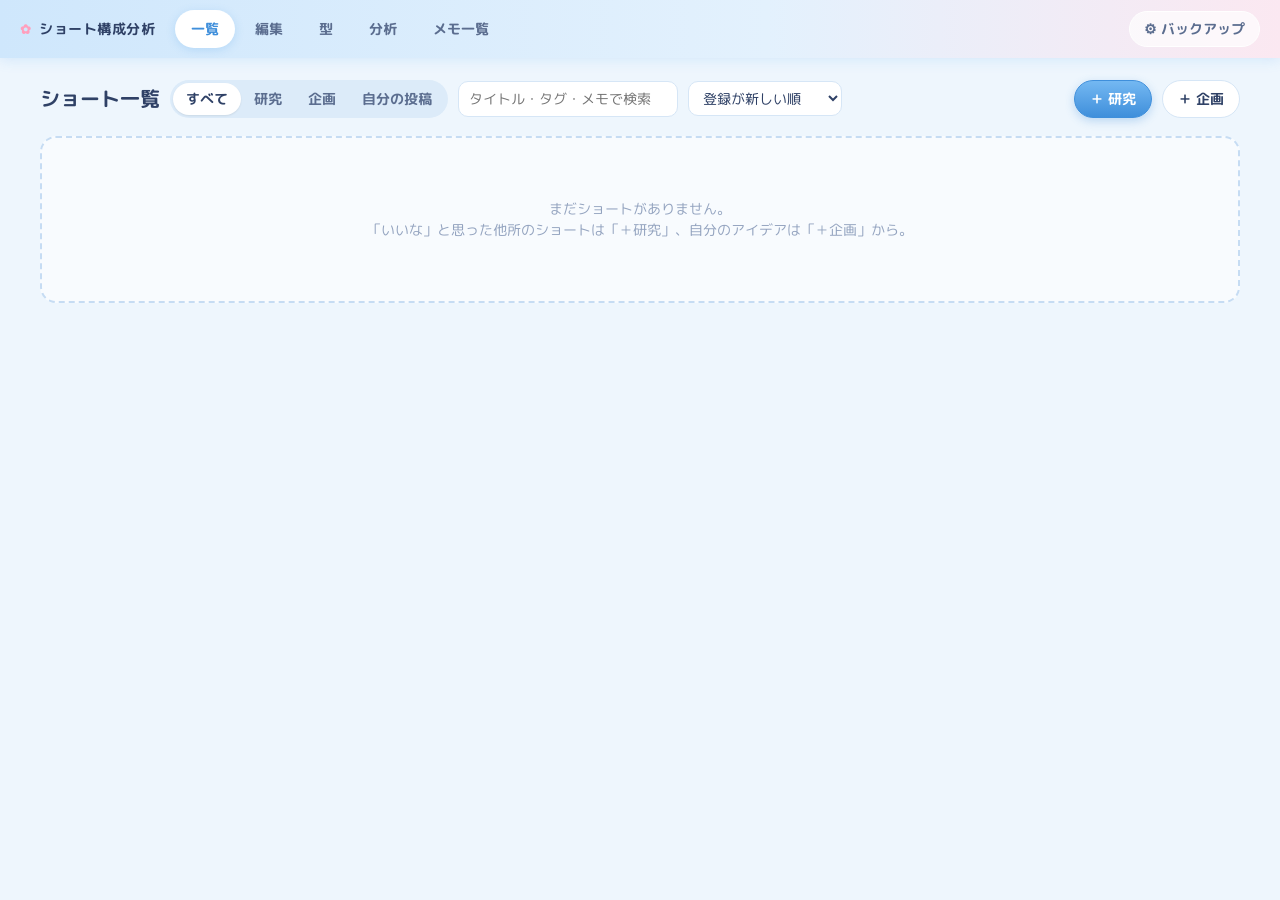
<file: index.html>
<!DOCTYPE html>
<html lang="ja">
<head>
<meta charset="utf-8">
<meta name="viewport" content="width=device-width, initial-scale=1">
<meta name="referrer" content="strict-origin-when-cross-origin">
<title>ショート構成分析</title>
<link rel="preconnect" href="https://fonts.googleapis.com">
<link rel="stylesheet" href="https://fonts.googleapis.com/css2?family=M+PLUS+Rounded+1c:wght@400;700;800&display=swap">
<style>
:root {
  --ink: #2f4166; --ink2: #5b6d8f; --ink3: #93a3bf;
  --bg: #eef6fd; --card: #ffffff; --line: #d6e6f6; --soft: #f5faff;
  --accent: #5aa7ec; --accent-deep: #3f8fdb; --accent-soft: #e2f0fd; --pink: #ff9fbd;
  --ok: #3aa77a; --danger: #e0607e;
  --radius: 16px;
  --font: "M PLUS Rounded 1c", "Hiragino Maru Gothic ProN", "BIZ UDPGothic", "Yu Gothic UI", "Meiryo", sans-serif;
}
body { background: radial-gradient(circle at 12% 0%, #ffffff 0, rgba(255,255,255,0) 40%), linear-gradient(180deg, #e7f3fd 0%, #f1f8ff 60%, #fdf6fa 100%) fixed; }
* { box-sizing: border-box; }
body { margin: 0; background: var(--bg); color: var(--ink); font-family: var(--font); font-size: 14px; line-height: 1.55; }
button, input, select, textarea { font: inherit; color: inherit; }
.hidden { display: none !important; }
.num { font-variant-numeric: tabular-nums; }

/* ---- top bar ---- */
.topbar { position: sticky; top: 0; z-index: 20; display: flex; align-items: center; gap: 20px; padding: 0 20px; height: 58px; background: linear-gradient(90deg, #cfe7fc, #e3f1fd 60%, #fbe8f1); color: var(--ink); box-shadow: 0 2px 12px rgba(90,167,236,.18); }
.brand { font-weight: 700; letter-spacing: .04em; display: flex; align-items: center; gap: 10px; white-space: nowrap; }
.brand-mark { color: var(--pink); letter-spacing: -2px; font-size: 13px; }
nav { display: flex; gap: 4px; flex: 1; }
nav button { background: none; border: 0; color: var(--ink2); padding: 8px 16px; border-radius: 99px; cursor: pointer; font-weight: 700; }
nav button:hover { color: var(--ink); background: rgba(255,255,255,.55); }
nav button.active { color: var(--accent-deep); background: #fff; box-shadow: 0 2px 8px rgba(90,167,236,.25); }
.icon-btn { background: rgba(255,255,255,.7); border: 1px solid #fff; color: var(--ink2); border-radius: 99px; padding: 6px 14px; cursor: pointer; white-space: nowrap; font-weight: 700; }
.icon-btn:hover { background: #fff; }

.panel { position: fixed; right: 20px; top: 62px; z-index: 30; background: var(--card); border: 1px solid var(--line); border-radius: var(--radius); padding: 16px 18px; box-shadow: 0 10px 30px rgba(0,0,0,.12); max-width: 560px; }
.panel h3 { margin: 0 0 4px; font-size: 15px; }

.tab { min-height: 60vh; }
main { max-width: 1240px; margin: 0 auto; padding: 22px 20px 80px; }

/* ---- generic ---- */
.btn { border: 1px solid var(--line); background: var(--card); padding: 7px 15px; border-radius: 99px; cursor: pointer; font-weight: 600; white-space: nowrap; }
.btn:hover { border-color: var(--ink3); }
.btn.primary { background: linear-gradient(180deg, #74b8f2, var(--accent-deep)); border-color: var(--accent-deep); color: #fff; box-shadow: 0 3px 10px rgba(63,143,219,.3); }
.btn.primary:hover { filter: brightness(1.05); }
.btn.small { padding: 4px 10px; font-size: 12.5px; }
.btn.ghost { background: transparent; border-color: transparent; color: var(--ink2); }
.btn.ghost:hover { background: rgba(0,0,0,.05); }
.btn.danger-outline { color: var(--danger); border-color: #f6c6d3; }
.btn.danger { color: var(--danger); }
.row { display: flex; gap: 8px; align-items: center; flex-wrap: wrap; }
.spacer { flex: 1; }
.hint { color: var(--ink3); font-size: 12.5px; margin: 4px 0 10px; }
.empty { text-align: center; color: var(--ink3); padding: 60px 20px; background: rgba(255,255,255,.6); border: 2px dashed #c6dcf3; border-radius: var(--radius); }
.empty .btn { margin-top: 14px; }
h2.page { font-size: 20px; margin: 0; }
.toolbar { display: flex; gap: 10px; align-items: center; flex-wrap: wrap; margin-bottom: 18px; }
.seg { display: inline-flex; background: #dcebf9; border-radius: 99px; padding: 3px; }
.seg { max-width: 100%; overflow-x: auto; scrollbar-width: none; }
.seg button { white-space: nowrap; flex: none; }
.seg button { border: 0; background: none; padding: 5px 13px; border-radius: 99px; cursor: pointer; color: var(--ink2); font-weight: 600; }
.seg button.on { background: var(--card); color: var(--ink); box-shadow: 0 1px 2px rgba(0,0,0,.08); }
input[type=text], input[type=number], input[type=url], input[type=date], input[type=search], select, textarea {
  border: 1px solid var(--line); background: var(--card); border-radius: 10px; padding: 6px 10px; min-width: 0; }
input:focus, select:focus, textarea:focus { outline: 3px solid #cfe6fb; border-color: var(--accent); }
textarea { width: 100%; resize: vertical; min-height: 54px; }

.badge { display: inline-block; font-size: 11.5px; font-weight: 700; padding: 1px 8px; border-radius: 99px; }
.badge.research { background: #dcecfd; color: #2f6fb5; }
.badge.plan { background: #ffe9f1; color: #c2507a; }
.badge.posted { background: #ddf5ea; color: #2b8a5f; }

/* ---- band ---- */
.band { position: relative; height: 22px; border-radius: 99px; background: repeating-linear-gradient(45deg, #edf4fb, #edf4fb 6px, #e3eef9 6px, #e3eef9 12px); overflow: hidden; }
.band .seg-b { position: absolute; top: 0; bottom: 0; color: #fff; font-size: 11px; font-weight: 700; display: flex; align-items: center; padding-left: 5px; overflow: hidden; white-space: nowrap; border-right: 1px solid rgba(255,255,255,.6); }
.band .cut-tick { position: absolute; top: 3px; bottom: 3px; width: 2px; border-radius: 2px; background: #fff; opacity: .9; box-shadow: 0 0 0 1px rgba(47,65,102,.25); }
.band.empty-band { display: flex; align-items: center; justify-content: center; font-size: 11.5px; color: var(--ink3); }
.band-scale { display: flex; justify-content: space-between; font-size: 10.5px; color: var(--ink3); margin-top: 2px; }

/* ---- list ---- */
.cards { display: grid; grid-template-columns: repeat(auto-fill, minmax(280px, 1fr)); gap: 14px; }
.card { background: var(--card); border: 1px solid #fff; box-shadow: 0 4px 14px rgba(90,140,200,.10); border-radius: var(--radius); padding: 12px; cursor: pointer; display: flex; gap: 12px; transition: box-shadow .15s, transform .15s; }
.card:hover { box-shadow: 0 8px 22px rgba(90,140,200,.2); transform: translateY(-2px); }
.card .thumb { width: 64px; height: 114px; border-radius: 12px; background: #e3effb center/cover; flex: none; display: flex; align-items: center; justify-content: center; color: var(--ink3); font-size: 20px; }
.card .body { flex: 1; min-width: 0; display: flex; flex-direction: column; gap: 6px; }
.card .title { font-weight: 700; overflow: hidden; text-overflow: ellipsis; display: -webkit-box; -webkit-line-clamp: 2; -webkit-box-orient: vertical; }
.card .meta { color: var(--ink2); font-size: 12px; display: flex; gap: 10px; flex-wrap: wrap; }
.tags { display: flex; gap: 4px; flex-wrap: wrap; }
.tag { font-size: 11px; background: var(--soft); border: 1px solid var(--line); border-radius: 99px; padding: 0 7px; color: var(--ink2); }

/* ---- edit ---- */
.edit-grid { display: grid; grid-template-columns: 340px 1fr; gap: 18px; align-items: start; }
.box { background: var(--card); border: 1px solid #fff; box-shadow: 0 4px 14px rgba(90,140,200,.09); border-radius: var(--radius); padding: 14px 16px; margin-bottom: 16px; }
.box > h3 { margin: 0 0 10px; font-size: 14.5px; display: flex; align-items: center; gap: 8px; }
.box > h3 .count { background: var(--pink); color: #fff; font-size: 12px; border-radius: 99px; padding: 0 9px; }
.box > h3 .sub { font-weight: 400; color: var(--ink3); font-size: 12px; }
.sticky-col { position: sticky; top: 70px; }
.field { display: flex; flex-direction: column; gap: 3px; margin-bottom: 9px; }
.field label { font-size: 12px; color: var(--ink2); font-weight: 600; }
.field input, .field select { width: 100%; }
.fields2 { display: grid; grid-template-columns: 1fr 1fr; gap: 0 10px; }
.fields3 { display: grid; grid-template-columns: 1fr 1fr 1fr; gap: 0 8px; }
.timebar { display: flex; align-items: center; gap: 6px; background: linear-gradient(90deg, #4f97de, #6fb0ee); color: #fff; border-radius: 14px; padding: 8px 10px; margin: 0 0 10px; flex-wrap: wrap; }
.timebar input[type=number] { width: 76px; background: rgba(255,255,255,.95); border-color: #fff; color: var(--ink); font-weight: 700; text-align: right; }
.timebar .lbl { font-size: 12px; color: #eaf4ff; }
.timebar .btn { background: rgba(255,255,255,.22); border-color: rgba(255,255,255,.5); color: #fff; }
.timebar .btn.primary { background: var(--pink); border-color: #fff; box-shadow: 0 3px 10px rgba(255,120,160,.35); }

.blockbtns { display: flex; flex-wrap: wrap; gap: 6px; margin-bottom: 10px; }
.blockbtn { border: 0; color: #fff; border-radius: 99px; padding: 5px 11px; font-weight: 700; cursor: pointer; font-size: 12.5px; }
.blockbtn:hover { filter: brightness(1.08); }
.swatch { width: 12px; height: 12px; border-radius: 3px; display: inline-block; flex: none; }

table.rows { width: 100%; border-collapse: collapse; font-size: 13px; }
table.rows th { text-align: left; font-size: 11.5px; color: var(--ink3); font-weight: 600; padding: 4px 4px; border-bottom: 1px solid var(--line); white-space: nowrap; }
table.rows td { padding: 4px 4px; border-bottom: 1px solid #f0ede6; vertical-align: top; }
table.rows input, table.rows select { width: 100%; padding: 4px 6px; }
table.rows input.t { width: 64px; text-align: right; }
table.rows td.x { width: 28px; }
.cut-thumb { width: 30px; height: 44px; object-fit: cover; border-radius: 4px; cursor: zoom-in; display: block; }
td.thumb-cell { width: 36px; }
.timebar .spacer { display: none; }
.timebar .cut-shot-toggle { order: 9; background: rgba(255,255,255,.2); border-radius: 99px; padding: 3px 9px; }
.timebar #add-cut { order: 10; flex: 1 0 100%; justify-content: center; font-size: 15px; padding: 9px; }
.cut-shot-toggle input { width: auto; margin: 0; accent-color: #ff8fb1; }
.cut-shot-toggle { display: inline-flex; align-items: center; gap: 4px; font-size: 12px; color: #fff; white-space: nowrap; cursor: pointer; }
.xbtn { border: 0; background: none; color: var(--ink3); cursor: pointer; font-size: 16px; line-height: 1; padding: 4px; }
.xbtn:hover { color: var(--danger); }
.addrow { margin-top: 8px; }

.player-box .row { margin-bottom: 8px; }
.share-state { font-size: 12px; color: var(--ink3); }
.share-state.on { color: var(--ok); font-weight: 700; }
.shot-btn { font-size: 15px; padding: 9px 16px; }

.shots { display: grid; grid-template-columns: repeat(auto-fill, minmax(230px, 1fr)); gap: 12px; }
.shot { border: 1px solid var(--line); border-radius: 14px; overflow: hidden; background: var(--soft); display: flex; flex-direction: column; }
.shot img { width: 100%; aspect-ratio: 9/12; object-fit: cover; background: #222; cursor: zoom-in; display: block; }
.shot .shot-body { padding: 8px; display: flex; flex-direction: column; gap: 6px; }
.note { display: grid; grid-template-columns: 90px 1fr 24px; gap: 4px; align-items: start; }
.note select, .note input { padding: 3px 5px; font-size: 12.5px; }
.note textarea { min-height: 38px; font-size: 12.5px; grid-column: 1 / 3; }

.memo { border: 1px solid var(--line); border-radius: 12px; padding: 8px; margin-bottom: 8px; background: var(--soft); }
.memo input { width: 100%; font-weight: 700; margin-bottom: 6px; }
.memo textarea { min-height: 80px; }

.stats-inline { display: flex; gap: 14px; flex-wrap: wrap; font-size: 12.5px; color: var(--ink2); margin-top: 8px; }
.stats-inline b { color: var(--ink); font-size: 14px; }

/* ---- player ---- */
.player-frame { position: relative; width: 100%; aspect-ratio: 9 / 16; max-height: 70vh; margin: 0 auto 8px; background: #20304f; border-radius: 16px; overflow: hidden; }
.player-frame iframe, .player-frame #yt-holder { position: absolute; inset: 0; width: 100%; height: 100%; border: 0; }

/* カット時の拡大（スクショ用） */
.player-frame.big { position: fixed !important; z-index: 1000; inset: auto !important; left: 50% !important; top: 50% !important; transform: translate(-50%, -50%);
  height: min(100vh, 100vw * 16 / 9) !important; height: min(100dvh, 100vw * 16 / 9) !important;
  width: min(100vw, 100vh * 9 / 16) !important; width: min(100vw, 100dvh * 9 / 16) !important;
  max-height: none !important; margin: 0 !important; border-radius: 0 !important; aspect-ratio: 9 / 16 !important; background: #000; }
body.player-big::before { content: ''; position: fixed; inset: 0; background: #000; z-index: 999; }
body.player-big { overflow: hidden; }
body.player-big #toasts { display: none; }

/* ---- library ---- */
.lib-group { background: var(--card); border: 1px solid #fff; box-shadow: 0 4px 14px rgba(90,140,200,.09); border-radius: var(--radius); padding: 12px 16px; margin-bottom: 12px; }
.lib-group > summary { cursor: pointer; display: flex; align-items: center; gap: 10px; list-style: none; font-weight: 700; font-size: 15px; }
.lib-group > summary::-webkit-details-marker { display: none; }
.lib-group > summary::before { content: '▸'; color: var(--accent); transition: transform .15s; }
.lib-group[open] > summary::before { transform: rotate(90deg); }
.lib-count { background: var(--pink); color: #fff; font-size: 12px; border-radius: 99px; padding: 0 9px; }
.lib-meta { font-weight: 400; font-size: 12px; color: var(--ink2); }
.lib-items { margin-top: 10px; display: grid; grid-template-columns: repeat(auto-fill, minmax(330px, 1fr)); gap: 10px; }
.lib-item { display: grid; grid-template-columns: 150px 1fr; gap: 12px; align-items: start; padding: 10px; background: var(--soft); border-radius: 14px; position: relative; }
.lib-item img { width: 150px; aspect-ratio: 9 / 16; height: auto; object-fit: cover; border-radius: 10px; cursor: zoom-in; background: #20304f; }
.lib-item .ph { width: 150px; height: 60px; border-radius: 10px; background: #e3effb; display: flex; align-items: center; justify-content: center; color: var(--ink3); font-size: 20px; }
.lib-item .lib-src { position: absolute; right: 10px; bottom: 8px; }
.lib-fields { flex-direction: column; gap: 5px; font-size: 13.5px; }
.lib-fields b { display: block; margin: 0; }
.lib-fields { display: flex; flex-wrap: wrap; gap: 4px 12px; font-size: 13px; }
.lib-fields b { color: var(--ink2); font-weight: 700; font-size: 11.5px; margin-right: 3px; }
.lib-src { font-size: 12px; color: var(--accent-deep); cursor: pointer; text-decoration: underline; white-space: nowrap; }
.owned-no { color: var(--danger); font-weight: 700; }
.owned-yes { color: var(--ok); font-weight: 700; }

/* スクショの選択削除 */
.shot { position: relative; }
.shot .shot-check { position: absolute; top: 8px; left: 8px; width: 24px; height: 24px; z-index: 2; accent-color: var(--danger); }
.shot.selecting img { cursor: pointer; }
.shot.picked { outline: 3px solid var(--danger); outline-offset: -1px; }
.shot.picked img { opacity: .6; }
.btn:disabled { opacity: .45; cursor: default; }

/* サムネ */
.thumb-field { display: flex; gap: 10px; align-items: flex-start; }
#thumb-img { width: 72px; aspect-ratio: 9 / 16; object-fit: cover; border-radius: 10px; cursor: zoom-in; background: #20304f; }
.thumb-ph { width: 72px; height: 72px; border-radius: 10px; background: #e3effb; color: var(--ink3); display: flex; align-items: center; justify-content: center; font-size: 12px; }
.thumb-actions { display: flex; flex-direction: column; gap: 6px; align-items: flex-start; }
.play-toggle { min-width: 38px; font-size: 14px; }
.timebar select.speed { background: rgba(255,255,255,.95); border-color: #fff; color: var(--ink); font-weight: 700; padding: 4px 6px; border-radius: 99px; }

/* 構成ラベル */
.shot-blocks { display: flex; flex-wrap: wrap; gap: 4px; }
.chip { border: 1.5px solid; background: #fff; border-radius: 99px; padding: 2px 9px; font-size: 12px; font-weight: 700; cursor: pointer; }
.chip.on { box-shadow: 0 2px 6px rgba(0,0,0,.15); }
.auto-row { display: flex; flex-wrap: wrap; gap: 6px 12px; align-items: center; margin-top: 10px; }
.auto-toggle { display: inline-flex; gap: 6px; align-items: center; font-weight: 700; font-size: 13px; cursor: pointer; }
.auto-toggle input { accent-color: var(--accent-deep); }
.manual-add { margin-top: 10px; }
.manual-add > summary { cursor: pointer; font-size: 12.5px; color: var(--ink2); margin-bottom: 8px; }
select.r-block { min-width: 86px; }

/* ---- templates ---- */
.tpl { background: var(--card); border: 1px solid #fff; box-shadow: 0 4px 14px rgba(90,140,200,.09); border-radius: var(--radius); padding: 14px; margin-bottom: 12px; }
.tpl .head { display: flex; align-items: center; gap: 10px; margin-bottom: 10px; }
.tpl .head input { font-weight: 700; font-size: 15px; border-color: transparent; background: transparent; padding-left: 0; }
.tpl .head input:hover, .tpl .head input:focus { border-color: var(--line); background: var(--card); padding-left: 9px; }
.tpl .kpis { display: flex; gap: 18px; font-size: 12.5px; color: var(--ink2); }
.tpl .kpis b { color: var(--ink); font-size: 16px; }
.tpl .notes3 { display: grid; grid-template-columns: repeat(3, 1fr); gap: 8px; margin-top: 10px; }
.tpl .notes3 label { font-size: 11.5px; font-weight: 700; color: var(--ink2); }

/* ---- analyze ---- */
.compare { background: var(--card); border: 1px solid #fff; box-shadow: 0 4px 14px rgba(90,140,200,.09); border-radius: var(--radius); padding: 14px 16px; margin-bottom: 16px; }
.cmp-row { display: grid; grid-template-columns: 220px 90px 1fr; gap: 12px; align-items: center; padding: 5px 0; }
.cmp-row .t { overflow: hidden; text-overflow: ellipsis; white-space: nowrap; font-weight: 600; cursor: pointer; }
.cmp-row .t:hover { color: var(--accent); }
.cmp-row .v { text-align: right; font-variant-numeric: tabular-nums; color: var(--ink2); }
.legend { display: flex; gap: 12px; flex-wrap: wrap; font-size: 12px; color: var(--ink2); margin-bottom: 8px; }
.legend span { display: inline-flex; align-items: center; gap: 4px; }
.table-wrap { overflow-x: auto; }
table.grid { width: 100%; border-collapse: collapse; font-size: 13px; background: var(--card); }
table.grid th, table.grid td { padding: 7px 10px; border-bottom: 1px solid var(--line); white-space: nowrap; }
table.grid th { text-align: left; font-size: 12px; color: var(--ink2); background: var(--soft); cursor: pointer; user-select: none; }
table.grid th.sorted::after { content: " ▼"; color: var(--accent); }
table.grid td.n { text-align: right; font-variant-numeric: tabular-nums; }
table.grid tr:hover td { background: #fbf9f5; }
.insights { display: grid; grid-template-columns: repeat(auto-fill, minmax(230px, 1fr)); gap: 12px; margin-bottom: 16px; }
.insight { background: linear-gradient(160deg, #ffffff, #f2f8ff); border: 1px solid #fff; box-shadow: 0 4px 14px rgba(90,140,200,.09); border-radius: var(--radius); padding: 12px 14px; }
.insight .k { font-size: 12px; color: var(--ink2); font-weight: 600; }
.insight .v { font-size: 22px; font-weight: 700; font-variant-numeric: tabular-nums; }
.insight .s { font-size: 11.5px; color: var(--ink3); }

/* ---- overlay & toast ---- */
.overlay { position: fixed; inset: 0; z-index: 50; background: rgba(40,60,100,.78); display: flex; align-items: center; justify-content: center; cursor: zoom-out; }
.overlay img { max-width: 92vw; max-height: 92vh; border-radius: 8px; }
#toasts { position: fixed; bottom: calc(20px + env(safe-area-inset-bottom)); width: min(92vw, 520px); left: 50%; transform: translateX(-50%); z-index: 60; display: flex; flex-direction: column; gap: 8px; align-items: center; }
.toast { background: var(--accent-deep); color: #fff; padding: 10px 18px; border-radius: 16px; font-weight: 700; font-size: 13px; line-height: 1.5; box-shadow: 0 6px 20px rgba(0,0,0,.2); transition: opacity .5s; max-width: 80vw; }
.toast.error { background: var(--danger); }
.toast.out { opacity: 0; }

@media (max-width: 900px) {
  .topbar { gap: 8px; padding: 0 10px; height: auto; min-height: 54px; flex-wrap: wrap; }
  .brand { font-size: 13px; }
  nav { order: 3; flex: 1 0 100%; overflow-x: auto; flex-wrap: nowrap; padding-bottom: 6px; -webkit-overflow-scrolling: touch; }
  nav button { padding: 7px 12px; white-space: nowrap; flex: none; }
  .icon-btn { margin-left: auto; padding: 4px 10px; font-size: 12px; }
  main { padding: 14px 10px 80px; }
  .player-frame { max-height: 62vh; }
  table.rows { display: block; overflow-x: auto; }
  /* スマホ：動画とカットボタンを上に固定して、下の内容だけスクロール */
  .topbar { position: static; }
  .sticky-col { display: contents; }
  .player-box { position: sticky; top: 0; z-index: 15; margin: 0 -10px 12px; border-radius: 0; border-left: 0; border-right: 0; padding: 6px 8px 4px; box-shadow: 0 4px 12px rgba(0,0,0,.12); }
  .player-box .player-title, .player-box > .hint { display: none; }
  .player-frame { width: auto; height: 34vh; max-height: none; margin-bottom: 6px; }
  .player-box .share-state { font-size: 11px; }
  .player-box .row { margin: 4px 0 2px; }
  .timebar { flex-wrap: wrap; margin: 0 0 4px; padding: 6px 8px; row-gap: 4px; }
  .timebar .lbl { display: none; }
  .cut-shot-toggle { font-size: 11px; }
  .timebar #add-cut { flex: 1 0 auto; order: 10; margin-left: auto; }
  .timebar input[type=number] { width: 64px; }
  .timebar .btn.primary { padding: 9px 14px; font-size: 15px; }
  .wide-only { display: none; }
  .edit-grid { grid-template-columns: 1fr; }
  .sticky-col { position: static; }
  .cmp-row { grid-template-columns: 1fr 70px; }
  .cmp-row .band { grid-column: 1 / 3; }
  .tpl .notes3 { grid-template-columns: 1fr; }
  .lib-items { grid-template-columns: 1fr; }
  .lib-item { grid-template-columns: 46% 1fr; }
  .lib-item img, .lib-item .ph { width: 100%; }
}
body.player-big .sticky-col, body.player-big .player-box { z-index: 1000; }

</style>
</head>
<body>
<header class="topbar">
  <div class="brand"><span class="brand-mark">✿</span>ショート構成分析</div>
  <nav>
    <button data-tab="list" class="active">一覧</button>
    <button data-tab="edit">編集</button>
    <button data-tab="templates">型</button>
    <button data-tab="analyze">分析</button>
    <button data-tab="library">メモ一覧</button>
  </nav>
  <button id="btn-settings" class="icon-btn" title="バックアップ">⚙ バックアップ</button>
</header>

<div id="settings-panel" class="panel hidden">
  <h3>バックアップ</h3>
  <p class="hint">スクショも含めて全データを1つのファイルに保存します。</p>
  <div class="row">
    <button id="export" class="btn primary">書き出し</button>
    <button id="import-add" class="btn">読み込み（今のデータに追加）</button>
    <button id="import-replace" class="btn danger-outline">読み込み（置き換え）</button>
  </div>
  <input type="file" id="import-file" accept=".json,application/json" hidden>
</div>

<main>
  <section id="tab-list" class="tab"></section>
  <section id="tab-edit" class="tab hidden"></section>
  <section id="tab-templates" class="tab hidden"></section>
  <section id="tab-analyze" class="tab hidden"></section>
  <section id="tab-library" class="tab hidden"></section>
</main>

<div id="overlay" class="overlay hidden"></div>
<div id="toasts"></div>
<script>
// ===== model.js : データ生成・正規化 =====
var DEFAULT_BLOCK_TYPES = [
  { name: 'フック', color: '#f2789b' },
  { name: '前振り', color: '#f3ad4e' },
  { name: '展開', color: '#5cbf98' },
  { name: 'オチ', color: '#6b9cf0' },
  { name: 'CTA', color: '#a98bea' }
];
var KIND_LABELS = { research: '研究', plan: '企画', posted: '自分の投稿' };

function uid() {
  return Date.now().toString(36) + Math.random().toString(36).slice(2, 8);
}
function num(v) {
  var n = Number(v);
  return isFinite(n) && v !== '' && v !== null ? n : 0;
}

function newShort(kind) {
  var now = Date.now();
  return {
    id: uid(), kind: kind || 'research', title: '', url: '', channel: '',
    duration: 0, postedAt: '', views: 0, likes: 0, comments: 0, templateId: null,
    tags: [], blocks: [], cuts: [], telops: [], ses: [], shots: [], memos: [],
    createdAt: now, updatedAt: now
  };
}

function byT(a, b) { return a.t - b.t; }

function normalizeShort(s) {
  var o = Object.assign(newShort(s.kind), s);
  ['duration', 'views', 'likes', 'comments'].forEach(function (k) { o[k] = num(o[k]); });
  var d = o.duration;
  o.blocks = (o.blocks || []).map(function (b) {
    var st = num(b.start), en = num(b.end);
    if (st > en) { var x = st; st = en; en = x; }
    if (d > 0) { st = Math.min(Math.max(st, 0), d); en = Math.min(Math.max(en, 0), d); }
    return Object.assign({}, b, { start: st, end: en, memo: b.memo || '' });
  }).sort(function (a, b) { return a.start - b.start; });
  ['cuts', 'telops', 'ses'].forEach(function (k) {
    o[k] = (o[k] || []).map(function (r) { return Object.assign({}, r, { t: num(r.t) }); }).sort(byT);
  });
  o.tags = (o.tags || []).filter(Boolean);
  o.shots = o.shots || [];
  o.memos = o.memos || [];
  return o;
}

function templateFromShort(s, name) {
  var d = num(s.duration);
  return {
    id: uid(), name: name || s.title || '無題の型', sourceId: s.id, duration: d,
    blocks: (s.blocks || []).map(function (b) {
      return {
        type: b.type, start: num(b.start), end: num(b.end), memo: b.memo || '',
        startRatio: d > 0 ? num(b.start) / d : null,
        endRatio: d > 0 ? num(b.end) / d : null
      };
    }),
    notes: { cut: '', telop: '', se: '' },
    createdAt: Date.now()
  };
}

function shortFromTemplate(t, duration) {
  var s = newShort('plan');
  var d = num(duration) > 0 ? num(duration) : num(t.duration);
  s.duration = d;
  s.templateId = t.id;
  s.title = t.name + 'の企画';
  s.blocks = (t.blocks || []).map(function (b) {
    var useRatio = b.startRatio != null && d > 0;
    return {
      type: b.type, memo: b.memo || '',
      start: useRatio ? Math.round(b.startRatio * d * 10) / 10 : num(b.start),
      end: useRatio ? Math.round(b.endRatio * d * 10) / 10 : num(b.end)
    };
  });
  return s;
}

// カット・スクショに付けた「構成」ラベル → 時刻順の印
function marksOf(s) {
  var byT = {};
  (s.cuts || []).forEach(function (c) { if (c.block) byT[num(c.t).toFixed(2)] = { t: num(c.t), type: c.block }; });
  (s.shots || []).forEach(function (sh) { if (sh.block) byT[num(sh.t).toFixed(2)] = { t: num(sh.t), type: sh.block }; });
  return Object.keys(byT).map(function (k) { return byT[k]; }).sort(function (a, b) { return a.t - b.t; });
}

// 印から構成ブロックを作る（同じ種類が続いたらまとめる。最初は0秒から、最後は尺まで）
function buildBlocks(marks, duration, oldBlocks) {
  var ms = (marks || []).filter(function (m) { return m && m.type; }).slice().sort(function (a, b) { return num(a.t) - num(b.t); });
  if (!ms.length) return null;
  var merged = [];
  ms.forEach(function (m) { if (!merged.length || merged[merged.length - 1].type !== m.type) merged.push({ type: m.type, t: num(m.t) }); });
  var d = num(duration);
  var olds = (oldBlocks || []).slice();
  return merged.map(function (m, i) {
    var start = i === 0 ? 0 : m.t;
    var end = i + 1 < merged.length ? merged[i + 1].t : (d > 0 ? Math.max(d, start) : start);
    var old = olds.filter(function (b) { return b.type === m.type && b.memo; })
      .sort(function (a, b) { return Math.abs(num(a.start) - start) - Math.abs(num(b.start) - start); })[0];
    if (old) olds.splice(olds.indexOf(old), 1);
    return { type: m.type, start: start, end: end, memo: old ? old.memo : '' };
  });
}

function ytThumbCandidates(id) {
  return ['oar2', 'hq720', 'hqdefault'].map(function (n) { return 'https://i.ytimg.com/vi/' + id + '/' + n + '.jpg'; });
}

// 動画URL → アプリに取られにくい埋め込み専用の再生URL
function playerUrl(raw) {
  var u = String(raw || '').trim();
  if (!u) return null;
  if (!/^[a-z][a-z0-9+.-]*:/i.test(u)) u = 'https://' + u;
  if (!/^https?:\/\//i.test(u)) return null;
  var m = u.match(/(?:youtube\.com\/(?:shorts\/|embed\/|live\/|watch\?(?:.*&)?v=)|youtu\.be\/)([A-Za-z0-9_-]{11})/i);
  if (m) {
    var id = m[1];
    return { site: 'youtube', id: id, url: 'https://www.youtube-nocookie.com/embed/' + id + '?autoplay=1&loop=1&playlist=' + id + '&playsinline=1&rel=0' };
  }
  m = u.match(/tiktok\.com\/.*\/video\/(\d+)/i);
  if (m) return { site: 'tiktok', url: 'https://www.tiktok.com/player/v1/' + m[1] + '?autoplay=1&loop=1' };
  m = u.match(/instagram\.com\/(?:reel|reels|p)\/([A-Za-z0-9_-]+)/i);
  if (m) return { site: 'instagram', url: 'https://www.instagram.com/reel/' + m[1] + '/embed/' };
  return { site: 'other', url: u };
}

if (typeof module !== 'undefined') module.exports = { playerUrl: playerUrl, ytThumbCandidates: ytThumbCandidates, marksOf: marksOf, buildBlocks: buildBlocks,
  DEFAULT_BLOCK_TYPES: DEFAULT_BLOCK_TYPES, KIND_LABELS: KIND_LABELS, uid: uid, num: num,
  newShort: newShort, normalizeShort: normalizeShort,
  templateFromShort: templateFromShort, shortFromTemplate: shortFromTemplate
};

// ===== analysis.js : 指標計算 =====
function firstBlock(s, type) {
  var bs = (s.blocks || []).filter(function (b) { return b.type === type; });
  bs.sort(function (a, b) { return a.start - b.start; });
  return bs[0] || null;
}

function metrics(s) {
  var d = Number(s.duration) || 0;
  var hook = firstBlock(s, 'フック');
  var punch = firstBlock(s, 'オチ');
  var cutCount = (s.cuts || []).length;
  return {
    hookSec: hook ? Math.round((hook.end - hook.start) * 10) / 10 : null,
    punchPct: punch && d > 0 ? Math.round(punch.start / d * 100) : null,
    hasCTA: !!firstBlock(s, 'CTA'),
    cutCount: cutCount,
    avgCutSec: d > 0 ? Math.round(d / (cutCount + 1) * 10) / 10 : null
  };
}

function templateStats(templateId, shorts) {
  var ps = (shorts || []).filter(function (s) { return s.kind === 'posted' && s.templateId === templateId; });
  if (!ps.length) return { count: 0, avgViews: null };
  var sum = ps.reduce(function (a, s) { return a + (Number(s.views) || 0); }, 0);
  return { count: ps.length, avgViews: Math.round(sum / ps.length) };
}

// 全ショートの SE・テロップ・カット・スクショメモ・自由メモを、項目ごとにまとめる
var LIBRARY_KEYS = {
  ses: function (r) { return r.kind; },
  telops: function (r) { return r.font; },
  cuts: function (r) { return r.type; },
  notes: function (r) { return r.label; },
  memos: function (r) { return r.title; }
};
function library(section, shorts) {
  var keyOf = LIBRARY_KEYS[section];
  var groups = {};
  (shorts || []).forEach(function (s) {
    var rows = [];
    if (section === 'notes') (s.shots || []).forEach(function (sh) { (sh.notes || []).forEach(function (n) { rows.push(Object.assign({ t: sh.t, img: sh.img }, n)); }); });
    else rows = s[section] || [];
    rows.forEach(function (r) {
      var key = String(keyOf(r) || '').trim() || '（未入力）';
      var g = groups[key] || (groups[key] = { key: key, items: [], ids: {} });
      g.items.push(Object.assign({}, r, { shortId: s.id, title: s.title || '無題', kind: s.kind, views: Number(s.views) || 0, rowKind: r.kind }));
      g.ids[s.id] = Number(s.views) || 0;
    });
  });
  return Object.keys(groups).map(function (k) {
    var g = groups[k], vs = Object.keys(g.ids).map(function (id) { return g.ids[id]; });
    return { key: g.key, items: g.items, shortCount: vs.length,
      avgViews: vs.length ? Math.round(vs.reduce(function (a, b) { return a + b; }, 0) / vs.length) : null };
  }).sort(function (a, b) {
    if ((a.key === '（未入力）') !== (b.key === '（未入力）')) return a.key === '（未入力）' ? 1 : -1;
    return b.items.length - a.items.length || String(a.key).localeCompare(String(b.key), 'ja');
  });
}

if (typeof module !== 'undefined') module.exports = { metrics: metrics, templateStats: templateStats, library: library };

// ===== backup.js : JSON書き出し・検証 =====
function exportData(d) {
  return JSON.stringify({
    app: 'short-kousei', version: 1, exportedAt: new Date().toISOString(),
    shorts: d.shorts || [], templates: d.templates || [], blockTypes: d.blockTypes || []
  });
}

function validateImport(text) {
  var o;
  try { o = JSON.parse(text); } catch (e) {
    return { ok: false, error: 'ファイルを読み込めません（JSONの形式が壊れています）' };
  }
  if (!o || o.app !== 'short-kousei') {
    return { ok: false, error: 'このツールのバックアップファイルではありません' };
  }
  if (!Array.isArray(o.shorts) || !Array.isArray(o.templates)) {
    return { ok: false, error: 'バックアップの中身が足りません（shorts / templates が見つかりません）' };
  }
  var all = o.shorts.concat(o.templates);
  if (all.some(function (x) { return !x || typeof x !== 'object' || Array.isArray(x); })) {
    return { ok: false, error: 'バックアップの中身が壊れています（不正なデータが含まれています）' };
  }
  all.forEach(function (x) {
    if (typeof x.id !== 'string' || !x.id) x.id = Date.now().toString(36) + Math.random().toString(36).slice(2, 10);
  });
  return { ok: true, data: { shorts: o.shorts, templates: o.templates, blockTypes: Array.isArray(o.blockTypes) ? o.blockTypes : null } };
}

if (typeof module !== 'undefined') module.exports = { exportData: exportData, validateImport: validateImport };

// ===== db.js : IndexedDB =====
var DB_NAME = 'short-kousei';
var _db = null;

function openDB() {
  if (_db) return Promise.resolve(_db);
  return new Promise(function (res, rej) {
    var r = indexedDB.open(DB_NAME, 1);
    r.onupgradeneeded = function () {
      var db = r.result;
      ['shorts', 'templates', 'settings'].forEach(function (n) {
        if (!db.objectStoreNames.contains(n)) db.createObjectStore(n, { keyPath: 'id' });
      });
    };
    r.onsuccess = function () {
      var db = r.result;
      // iPhone はアプリ切り替え等で接続を閉じることがある → 次回開き直す
      db.onclose = function () { if (_db === db) _db = null; };
      db.onversionchange = function () { db.close(); if (_db === db) _db = null; };
      _db = db; res(db);
    };
    r.onerror = function () { rej(r.error); };
  });
}

function _tx(store, mode, fn, retried) {
  return _txOnce(store, mode, fn).catch(function (e) {
    // 接続が閉じていた（InvalidStateError 等）なら、開き直して1回だけやり直す
    if (!retried && e && (e.name === 'InvalidStateError' || e.name === 'TransactionInactiveError' || e.name === 'UnknownError')) {
      try { if (_db) _db.close(); } catch (x) { /* noop */ }
      _db = null;
      return _tx(store, mode, fn, true);
    }
    throw e;
  });
}

function _txOnce(store, mode, fn) {
  return openDB().then(function (db) {
    return new Promise(function (res, rej) {
      var t = db.transaction(store, mode);
      var out = fn(t.objectStore(store));
      t.oncomplete = function () { res(out && out.result !== undefined ? out.result : undefined); };
      t.onerror = function () { rej(t.error); };
      t.onabort = function () { rej(t.error); };
    });
  });
}

function getAll(store) { return _tx(store, 'readonly', function (s) { return s.getAll(); }); }
function put(store, obj) { return _tx(store, 'readwrite', function (s) { s.put(obj); }); }
function del(store, id) { return _tx(store, 'readwrite', function (s) { s.delete(id); }); }
function putMany(store, arr) { return _tx(store, 'readwrite', function (s) { arr.forEach(function (o) { s.put(o); }); }); }
function clearAll() {
  return openDB().then(function (db) {
    return new Promise(function (res, rej) {
      var t = db.transaction(['shorts', 'templates', 'settings'], 'readwrite');
      ['shorts', 'templates', 'settings'].forEach(function (n) { t.objectStore(n).clear(); });
      t.oncomplete = function () { res(); };
      t.onerror = function () { rej(t.error); };
    });
  });
}

// ブラウザに「消さないで」とお願いする（iPhone で勝手に消されにくくする）
function requestPersist() {
  try { if (navigator.storage && navigator.storage.persist) return navigator.storage.persist().catch(function () { return false; }); } catch (e) { /* noop */ }
  return Promise.resolve(false);
}

// ===== capture.js : 画面共有と撮影 =====
var Capture = { stream: null, video: null, endedCbs: [] };

function isSharing() {
  var s = Capture.stream;
  return !!(s && s.getVideoTracks().some(function (t) { return t.readyState === 'live'; }));
}

function onShareEnded(cb) { Capture.endedCbs.push(cb); }

function _shareEnded() {
  Capture.stream = null;
  if (Capture.video) { Capture.video.srcObject = null; }
  Capture.endedCbs.forEach(function (cb) { try { cb(); } catch (e) { /* noop */ } });
}

function startShare() {
  if (!navigator.mediaDevices || !navigator.mediaDevices.getDisplayMedia) {
    return Promise.reject(new Error('このブラウザは画面共有に対応していません（Chrome か Edge で開いてください）'));
  }
  return navigator.mediaDevices.getDisplayMedia({ video: { frameRate: 30 }, audio: false, preferCurrentTab: true, selfBrowserSurface: 'include' }).then(function (stream) {
    Capture.stream = stream;
    stream.getVideoTracks().forEach(function (t) { t.addEventListener('ended', _shareEnded); });
    if (!Capture.video) {
      Capture.video = document.createElement('video');
      Capture.video.muted = true;
      Capture.video.playsInline = true;
    }
    Capture.video.srcObject = stream;
    return Capture.video.play().catch(function () {}).then(function () { return _waitFrame(); });
  });
}

function stopShare() {
  if (Capture.stream) Capture.stream.getTracks().forEach(function (t) { t.stop(); });
  _shareEnded();
}

function _waitFrame() {
  var v = Capture.video;
  return new Promise(function (res) {
    var n = 0;
    (function check() {
      if (v.videoWidth > 0 || n++ > 60) return res();
      setTimeout(check, 50);
    })();
  });
}

// 要素の位置（画面上）→ 撮った画像上の切り抜き範囲
function cropRect(el, view, frame) {
  var sx = frame.w / view.w, sy = frame.h / view.h;
  var x0 = Math.max(0, Math.round(el.left * sx)), y0 = Math.max(0, Math.round(el.top * sy));
  var x1 = Math.min(frame.w, Math.round((el.left + el.width) * sx)), y1 = Math.min(frame.h, Math.round((el.top + el.height) * sy));
  if (x1 - x0 < 8 || y1 - y0 < 8) return null;
  return { x: x0, y: y0, w: x1 - x0, h: y1 - y0 };
}

function fitSize(w, hh) {
  var scale = Math.min(1, 1080 / Math.max(w, hh));
  return { w: Math.round(w * scale), h: Math.round(hh * scale) };
}

function toJpeg(src, sx, sy, sw, sh) {
  var f = fitSize(sw, sh);
  var c = document.createElement('canvas');
  c.width = f.w; c.height = f.h;
  c.getContext('2d').drawImage(src, sx, sy, sw, sh, 0, 0, f.w, f.h);
  return c.toDataURL('image/jpeg', 0.85);
}

// cropEl を渡すと、このタブを共有している時はその要素の部分だけを切り抜く
function grabFrame(cropEl) {
  if (!isSharing()) return Promise.reject(new Error('画面共有が止まっています'));
  return _waitFrame().then(function () {
    var v = Capture.video, w = v.videoWidth, hh = v.videoHeight;
    if (!w || !hh) throw new Error('画面を取得できませんでした');
    var r = null;
    if (cropEl) {
      var tr = Capture.stream.getVideoTracks()[0];
      var surface = tr && tr.getSettings ? tr.getSettings().displaySurface : '';
      var vw = window.innerWidth, vh = window.innerHeight;
      var sameShape = Math.abs(w / hh - vw / vh) < 0.06;
      if (surface === 'browser' && sameShape) {
        var b = cropEl.getBoundingClientRect();
        r = cropRect({ left: b.left, top: b.top, width: b.width, height: b.height }, { w: vw, h: vh }, { w: w, h: hh });
      }
    }
    return r ? toJpeg(v, r.x, r.y, r.w, r.h) : toJpeg(v, 0, 0, w, hh);
  });
}

// 画像ファイル（スマホのスクショなど）→ 縮小したJPEG
function imageFileToJpeg(file) {
  return new Promise(function (res, rej) {
    var url = URL.createObjectURL(file);
    var img = new Image();
    img.onload = function () { try { res(toJpeg(img, 0, 0, img.naturalWidth, img.naturalHeight)); } catch (e) { rej(e); } URL.revokeObjectURL(url); };
    img.onerror = function () { URL.revokeObjectURL(url); rej(new Error('画像を読み込めませんでした: ' + file.name)); };
    img.src = url;
  });
}

if (typeof module !== 'undefined') module.exports = { cropRect: cropRect, fitSize: fitSize };

// ===== ui/band.js : 構成の帯グラフ =====
function renderBand(s, opts) {
  opts = opts || {};
  var d = Number(s.duration) || 0;
  if (d <= 0) return h('div', { class: 'band empty-band', text: '尺未入力' });
  if (!(s.blocks || []).length && !(s.cuts || []).length) return h('div', { class: 'band empty-band', text: '構成未入力' });
  var band = h('div', { class: 'band' });
  (s.blocks || []).forEach(function (b) {
    var l = Math.max(0, Math.min(100, b.start / d * 100));
    var w = Math.max(0, Math.min(100 - l, (b.end - b.start) / d * 100));
    band.appendChild(h('div', {
      class: 'seg-b', title: b.type + ' ' + b.start + '〜' + b.end + '秒' + (b.memo ? '\n' + b.memo : ''),
      style: { left: l + '%', width: w + '%', background: App.blockColor(b.type) }
    }, w > 7 ? b.type : ''));
  });
  if (opts.cuts !== false) (s.cuts || []).forEach(function (c) {
    if (c.t >= 0 && c.t <= d) band.appendChild(h('div', { class: 'cut-tick', title: 'カット ' + c.t + '秒', style: { left: 'calc(' + (c.t / d * 100) + '% - 1px)' } }));
  });
  if (!opts.scale) return band;
  return h('div', null, band, h('div', { class: 'band-scale' }, h('span', { text: '0秒' }), h('span', { text: (d / 2) + '秒' }), h('span', { text: d + '秒' })));
}

// ===== ui/edit.js : 編集画面 =====
var EditUI = { curT: 0, saveTimer: null, draft: null, showTypes: false };

var TELOP_POS = ['上', '中央', '下', '左上', '右上', '左下', '右下', '顔の横'];
var SE_KINDS = ['ドン', 'シュッ', 'ポン', 'キラーン', 'ピコン', 'ジャン', 'ドゥルルル', '笑い声', '拍手', 'ブブー', '効果音なし（無音）'];
var NOTE_LABELS = ['構図', 'テロップ', '表情・動き', '色・エフェクト', 'その他'];
var MEMO_PRESETS = ['気づき', 'マネしたい点', '改善点', '台本メモ', '音・BGM', '撮り方', '編集テク', 'サムネ・タイトル'];
var CUT_TYPES = ['寄り', '引き', 'ジャンプカット', '場面転換', 'ズーム', '画像・素材挿入', 'リアクション', '早送り', 'スロー'];

function editScheduleSave() {
  clearTimeout(EditUI.saveTimer);
  EditUI.saveTimer = setTimeout(editSaveNow, 500);
  if (EditUI.draft) {
    var sig = blocksSig(EditUI.draft);
    if (sig !== EditUI.lastSig) { EditUI.lastSig = sig; autoBuildBlocks(); }
  }
  editRefreshDerived();
}
function editSaveNow() {
  clearTimeout(EditUI.saveTimer);
  EditUI.saveTimer = null;
  if (!EditUI.draft || !App.find(EditUI.draft.id)) return Promise.resolve();
  return App.save(EditUI.draft).catch(function () {});
}
function editDiscardDraft() { clearTimeout(EditUI.saveTimer); EditUI.draft = null; }
function editFlushIfPending() { if (EditUI.draft && EditUI.saveTimer) editSaveNow(); }
window.addEventListener('beforeunload', editFlushIfPending);
window.addEventListener('pagehide', editFlushIfPending);
document.addEventListener('visibilitychange', function () { if (document.visibilityState === 'hidden') editFlushIfPending(); });

function editRefreshDerived() {
  var s = normalizeShort(EditUI.draft);
  var bandBox = document.getElementById('edit-band');
  if (bandBox) { bandBox.innerHTML = ''; bandBox.appendChild(renderBand(s, { scale: true })); }
  var m = metrics(s);
  var cc = document.getElementById('cut-count'); if (cc) cc.textContent = String(m.cutCount);
  var st = document.getElementById('edit-stats');
  if (st) {
    st.innerHTML = '';
    [['フック', dash(m.hookSec, '秒')], ['オチ位置', dash(m.punchPct, '%')], ['CTA', m.hasCTA ? 'あり' : 'なし'],
     ['カット', m.cutCount + '回'], ['平均カット', dash(m.avgCutSec, '秒')]].forEach(function (p) {
      st.appendChild(h('span', null, p[0] + ' ', h('b', { text: p[1] })));
    });
  }
  var badge = document.getElementById('edit-badge');
  if (badge) { badge.className = 'badge ' + s.kind; badge.textContent = KIND_LABELS[s.kind]; }
}

function inp(type, value, oninput, attrs) {
  var a = Object.assign({ type: type, value: value == null ? '' : value }, attrs || {});
  a.oninput = function (e) { oninput(e.target.value, e); editScheduleSave(); };
  return h('input', a);
}

function field(label, control) { return h('div', { class: 'field' }, h('label', { text: label }), control); }

function datalist(id, items) {
  return h('datalist', { id: id }, items.map(function (x) { return h('option', { value: x }); }));
}

// ---- 汎用の行テーブル ----
function rowsBox(opt) {
  var S = EditUI.draft;
  var box = h('div', { class: 'box', id: opt.id });
  function draw() {
    box.innerHTML = '';
    var list = S[opt.key];
    list.sort(function (a, b) { return (Number(a.t) || 0) - (Number(b.t) || 0); });
    box.appendChild(h('h3', null, opt.title, opt.badge ? opt.badge() : null, h('span', { class: 'sub', text: opt.sub || '' })));
    var ex = opt.extra && opt.extra(); if (ex) box.appendChild(ex);
    if (list.length) {
      var tb = h('tbody');
      list.forEach(function (r, i) {
        var tr = h('tr', { class: opt.rowClass });
        tr.appendChild(h('td', null, inp('number', r.t, function (v) { r.t = v; }, { class: 't r-t', step: '0.1', min: '0', title: '秒' })));
        if (opt.rowExtra) tr.appendChild(h('td', { class: 'thumb-cell' }, opt.rowExtra(r)));
        opt.cols.forEach(function (c) {
          if (c.options) {
            var opts = typeof c.options === 'function' ? c.options() : c.options;
            if (r[c.key] && opts.indexOf(r[c.key]) < 0) opts = opts.concat([r[c.key]]);
            var sel = h('select', { class: 'r-' + c.key, onchange: function (e) {
              r[c.key] = e.target.value;
              if (c.color) sel.style.cssText = c.color(e.target.value);
              if (c.onchange) c.onchange(r, e.target.value);
              editScheduleSave();
            } }, opts.map(function (o) { return h('option', { value: o, text: o || (c.empty || '—'), selected: (r[c.key] || '') === o }); }));
            if (c.color) sel.style.cssText = c.color(r[c.key] || '');
            tr.appendChild(h('td', null, sel));
            return;
          }
          tr.appendChild(h('td', null, inp('text', r[c.key], function (v) { r[c.key] = v; },
            { class: 'r-' + c.key, placeholder: c.ph || '', list: c.list || null })));
        });
        tr.appendChild(h('td', { class: 'x' }, h('button', { class: 'xbtn', title: '削除', onclick: function () { list.splice(i, 1); editScheduleSave(); draw(); } }, '×')));
        tb.appendChild(tr);
      });
      box.appendChild(h('table', { class: 'rows' },
        h('thead', null, h('tr', null, h('th', { text: '秒' }), opt.rowExtra ? h('th') : null, opt.cols.map(function (c) { return h('th', { text: c.label }); }), h('th'))), tb));
    } else {
      box.appendChild(h('p', { class: 'hint', text: opt.emptyHint }));
    }
    box.appendChild(h('div', { class: 'row addrow' },
      h('button', { class: 'btn small', id: opt.addId, onclick: function () { list.push(opt.make()); editScheduleSave(); draw(); } }, opt.addLabel)));
    if (opt.lists) opt.lists.forEach(function (dl) { box.appendChild(dl); });
  }
  draw();
  box.redraw = draw;
  return box;
}

// ---- 構成ブロック ----
function blocksBox() {
  var S = EditUI.draft;
  var box = h('div', { class: 'box', id: 'box-blocks' });
  function draw() {
    box.innerHTML = '';
    var autoOn = S.autoBlocks !== false && marksOf(S).length > 0;
    box.appendChild(h('h3', null, '構成', h('span', { class: 'sub', text: autoOn ? 'スクショ・カットの構成から自動作成' : 'ボタン＝直前のブロックの終わり〜今の秒数を追加' }),
      h('span', { class: 'spacer' }),
      h('button', { class: 'btn small ghost', id: 'manage-types', onclick: function () { EditUI.showTypes = !EditUI.showTypes; draw(); } }, EditUI.showTypes ? '閉じる' : 'ブロックの種類を編集')));
    box.appendChild(h('div', { id: 'edit-band' }));
    box.appendChild(h('div', { class: 'stats-inline', id: 'edit-stats' }));
    var auto = S.autoBlocks !== false;
    var hasMarks = marksOf(S).length > 0;
    box.appendChild(h('div', { class: 'auto-row' },
      h('label', { class: 'auto-toggle' }, h('input', { type: 'checkbox', id: 'auto-blocks', checked: auto, onchange: function (e) {
        S.autoBlocks = e.target.checked; if (S.autoBlocks) autoBuildBlocks(); editScheduleSave(); draw();
      } }), 'スクショ・カットの「構成」から自動で作る'),
      h('span', { class: 'hint', style: { margin: 0 }, text: auto
        ? (hasMarks ? '自動で作成中：スクショの色ボタンか、カット欄の「構成」を変えると更新されます' : 'スクショの「フック」「展開」…ボタンか、カット欄の「構成」を選ぶと自動でできます')
        : '手動モード：下のボタンでブロックを追加します' })));
    var btns = h('div', { class: 'blockbtns', style: { marginTop: '12px' } });
    App.state.blockTypes.forEach(function (bt) {
      btns.appendChild(h('button', { class: 'blockbtn', 'data-type': bt.name, style: { background: bt.color }, onclick: function () {
        var start = S.blocks.reduce(function (m, b) { return Math.max(m, Number(b.end) || 0); }, 0);
        var end = Math.max(start, Number(EditUI.curT) || 0);
        S.blocks.push({ type: bt.name, start: start, end: end, memo: '' });
        editScheduleSave(); draw();
      } }, '＋' + bt.name));
    });
    if (auto && hasMarks) box.appendChild(h('details', { class: 'manual-add' }, h('summary', { text: '手動でブロックを追加' }), btns));
    else box.appendChild(btns);
    if (EditUI.showTypes) box.appendChild(typesManager(draw));
    S.blocks.sort(function (a, b) { return (Number(a.start) || 0) - (Number(b.start) || 0); });
    if (S.blocks.length) {
      var tb = h('tbody');
      S.blocks.forEach(function (b, i) {
        var sel = h('select', { class: 'b-type', onchange: function (e) { b.type = e.target.value; editScheduleSave(); } },
          App.state.blockTypes.map(function (bt) { return h('option', { value: bt.name, text: bt.name, selected: bt.name === b.type }); }));
        if (!App.state.blockTypes.some(function (bt) { return bt.name === b.type; })) sel.appendChild(h('option', { value: b.type, text: b.type, selected: true }));
        tb.appendChild(h('tr', { class: 'block-row' },
          h('td', { style: { width: '110px' } }, h('div', { class: 'row', style: { flexWrap: 'nowrap', gap: '5px' } }, h('span', { class: 'swatch', style: { background: App.blockColor(b.type) } }), sel)),
          h('td', null, inp('number', b.start, function (v) { b.start = v; }, { class: 't b-start', step: '0.1', min: '0' })),
          h('td', null, inp('number', b.end, function (v) { b.end = v; }, { class: 't b-end', step: '0.1', min: '0' })),
          h('td', null, inp('text', b.memo, function (v) { b.memo = v; }, { class: 'b-memo', placeholder: '何をしているか（例：結論を先に言う）' })),
          h('td', { class: 'x' }, h('button', { class: 'xbtn', title: '削除', onclick: function () { S.blocks.splice(i, 1); editScheduleSave(); draw(); } }, '×'))));
      });
      box.appendChild(h('table', { class: 'rows', style: { marginTop: '8px' } },
        h('thead', null, h('tr', null, h('th', { text: '種類' }), h('th', { text: '開始' }), h('th', { text: '終了' }), h('th', { text: 'メモ' }), h('th'))), tb));
    }
    editRefreshDerived();
  }
  draw();
  box.redraw = draw;
  return box;
}

function typesManager(redraw) {
  var wrap = h('div', { class: 'memo', style: { marginBottom: '10px' } });
  App.state.blockTypes.forEach(function (bt, i) {
    var old = bt.name;
    var nameIn = h('input', { type: 'text', value: bt.name, style: { width: '140px', fontWeight: 400, marginBottom: 0 } });
    nameIn.addEventListener('change', function () {
      var nn = nameIn.value.trim();
      if (!nn || nn === old) { nameIn.value = old; return; }
      if (App.state.blockTypes.some(function (x) { return x.name === nn; })) { toast('同じ名前の種類があります', true); nameIn.value = old; return; }
      bt.name = nn;
      App.state.shorts.forEach(function (s) {
        if (s.blocks.some(function (b) { return b.type === old; })) {
          s.blocks.forEach(function (b) { if (b.type === old) b.type = nn; });
          if (s.id !== EditUI.draft.id) App.save(s);
        }
      });
      EditUI.draft.blocks.forEach(function (b) { if (b.type === old) b.type = nn; });
      App.saveBlockTypes(); editScheduleSave(); redraw();
    });
    wrap.appendChild(h('div', { class: 'row', style: { marginBottom: '6px' } },
      h('input', { type: 'color', value: bt.color, onchange: function (e) { bt.color = e.target.value; App.saveBlockTypes(); redraw(); } }),
      nameIn,
      h('button', { class: 'xbtn', title: '種類を削除', onclick: function () {
        if (!confirm('「' + bt.name + '」を種類から外します（入力済みのブロックは残ります）')) return;
        App.state.blockTypes.splice(i, 1); App.saveBlockTypes(); redraw();
      } }, '×')));
  });
  var ni = h('input', { type: 'text', id: 'new-type-name', placeholder: '新しい種類（例：回収）', style: { width: '180px', marginBottom: 0, fontWeight: 400 } });
  var ci = h('input', { type: 'color', value: '#6c757d' });
  wrap.appendChild(h('div', { class: 'row' }, ci, ni, h('button', { class: 'btn small', id: 'add-type', onclick: function () {
    var n = ni.value.trim();
    if (!n) return;
    if (App.state.blockTypes.some(function (x) { return x.name === n; })) { toast('同じ名前の種類があります', true); return; }
    App.state.blockTypes.push({ name: n, color: ci.value }); App.saveBlockTypes(); redraw();
  } }, '追加')));
  return wrap;
}

// ---- 自由メモ ----
function memosBox() {
  var S = EditUI.draft;
  var box = h('div', { class: 'box', id: 'box-memos' });
  function draw() {
    box.innerHTML = '';
    box.appendChild(h('h3', null, '自由メモ', h('span', { class: 'sub', text: '見出しをつけていくつでも' })));
    S.memos.forEach(function (m, i) {
      box.appendChild(h('div', { class: 'memo' },
        h('div', { class: 'row', style: { flexWrap: 'nowrap' } },
          inp('text', m.title, function (v) { m.title = v; }, { class: 'm-title', placeholder: '見出し', list: 'memo-presets' }),
          h('button', { class: 'xbtn', title: '削除', onclick: function () { if (!m.body || confirm('このメモを削除しますか？')) { S.memos.splice(i, 1); editScheduleSave(); draw(); } } }, '×')),
        h('textarea', { class: 'm-body', placeholder: '内容', oninput: function (e) { m.body = e.target.value; editScheduleSave(); } }, m.body || '')));
    });
    box.appendChild(h('div', { class: 'row addrow' },
      h('button', { class: 'btn small', id: 'add-memo', onclick: function () { S.memos.push({ title: MEMO_PRESETS[S.memos.length % MEMO_PRESETS.length], body: '' }); editScheduleSave(); draw(); } }, '＋ メモを追加')));
    box.appendChild(datalist('memo-presets', MEMO_PRESETS));
  }
  draw();
  return box;
}

// ---- 基本情報 ----
function infoBox() {
  var S = EditUI.draft;
  var kind = h('select', { id: 'f-kind', onchange: function (e) { S.kind = e.target.value; editScheduleSave(); } },
    Object.keys(KIND_LABELS).map(function (k) { return h('option', { value: k, text: KIND_LABELS[k], selected: k === S.kind }); }));
  var tplSel = h('select', { id: 'f-template', onchange: function (e) { S.templateId = e.target.value || null; editScheduleSave(); } },
    [h('option', { value: '', text: '（なし）' })].concat(App.state.templates.map(function (t) { return h('option', { value: t.id, text: t.name, selected: t.id === S.templateId }); })));
  return h('div', { class: 'box' },
    h('h3', null, '基本情報', h('span', { id: 'edit-badge', class: 'badge ' + S.kind, text: KIND_LABELS[S.kind] })),
    field('種別', kind),
    field('タイトル', inp('text', S.title, function (v) { S.title = v; }, { id: 'f-title', placeholder: '動画タイトル' })),
    field('URL', inp('url', S.url, function (v) { S.url = v; }, { id: 'f-url', placeholder: 'https://youtube.com/shorts/...', onchange: function () {
      var old = document.querySelector('.player-box'); if (old) old.replaceWith(playerBox());
      fetchThumb(true);
    } })),
    thumbField(),
    h('div', { class: 'fields2' },
      field('チャンネル', inp('text', S.channel, function (v) { S.channel = v; }, { id: 'f-channel' })),
      field('尺（秒）', inp('number', S.duration || '', function (v) { S.duration = v; }, { id: 'f-duration', min: '0', step: '0.1' }))),
    h('div', { class: 'fields3' },
      field('再生数', inp('number', S.views || '', function (v) { S.views = v; }, { id: 'f-views', min: '0' })),
      field('高評価', inp('number', S.likes || '', function (v) { S.likes = v; }, { id: 'f-likes', min: '0' })),
      field('コメント', inp('number', S.comments || '', function (v) { S.comments = v; }, { id: 'f-comments', min: '0' }))),
    h('div', { class: 'fields2' },
      field('投稿日', inp('date', S.postedAt, function (v) { S.postedAt = v; }, { id: 'f-postedAt' })),
      field('元にした型', tplSel)),
    field('タグ（カンマ区切り）', inp('text', S.tags.join(', '), function (v) {
      S.tags = v.split(/[,、，]/).map(function (x) { return x.trim(); }).filter(Boolean);
    }, { id: 'f-tags', placeholder: '例：猫, あるある' })),
    h('div', { class: 'row', style: { marginTop: '6px' } },
      h('button', { class: 'btn', id: 'save-template', onclick: function () {
        var name = prompt('型の名前', S.title ? S.title + 'の型' : '');
        if (name == null) return;
        editSaveNow();
        App.saveTemplate(templateFromShort(normalizeShort(S), name.trim() || '無題の型')).then(function () { toast('型「' + (name.trim() || '無題の型') + '」を保存しました'); });
      } }, '型として保存'),
      h('span', { class: 'spacer' }),
      h('button', { class: 'btn danger', id: 'delete-short', onclick: function () {
        if (!confirm('「' + (S.title || '無題') + '」を削除します。元に戻せません。よろしいですか？')) return;
        var id = S.id; EditUI.draft = null; clearTimeout(EditUI.saveTimer);
        App.remove('shorts', id).then(function () { toast('削除しました'); App.go('list'); });
      } }, '削除')));
}

// ---- サムネ ----
function thumbSrc(s) { return s.thumb || s.thumbUrl || ''; }

function setThumbView() {
  var S = EditUI.draft, img = document.getElementById('thumb-img'), ph = document.getElementById('thumb-ph');
  if (!img || !S) return;
  var src = thumbSrc(S);
  img.classList.toggle('hidden', !src); if (src) img.src = src;
  if (ph) ph.classList.toggle('hidden', !!src);
}

function thumbField() {
  var fileIn = h('input', { type: 'file', accept: 'image/*', hidden: true, onchange: function () {
    var f = fileIn.files[0]; if (!f) return;
    imageFileToJpeg(f).then(function (img) { EditUI.draft.thumb = img; editScheduleSave(); setThumbView(); toast('サムネを保存しました'); })
      .catch(function (e) { toast(e.message, true); });
    fileIn.value = '';
  } });
  var S = EditUI.draft;
  setTimeout(function () { setThumbView(); if (S.url && !thumbSrc(S)) fetchThumb(false); }, 0);
  return h('div', { class: 'field' }, h('label', { text: 'サムネ' }),
    h('div', { class: 'thumb-field' },
      h('img', { id: 'thumb-img', class: 'hidden', alt: 'サムネ', onclick: function () { if (thumbSrc(EditUI.draft)) showOverlay(thumbSrc(EditUI.draft)); },
        onerror: function () { nextThumbCandidate(); } }),
      h('div', { id: 'thumb-ph', class: 'thumb-ph', text: 'なし' }),
      h('div', { class: 'thumb-actions' },
        h('button', { class: 'btn small', id: 'thumb-change', onclick: function () { fileIn.click(); } }, '🖼 画像を選ぶ'),
        h('span', { class: 'hint', style: { margin: 0 }, text: 'YouTubeはURLから自動で入ります' }), fileIn)));
}

// YouTube のサムネを自動で取得（縦長→横長の順に試す）。画像として保存できない時はURLだけ持つ
function fetchThumb(force) {
  var S = EditUI.draft; if (!S) return;
  var p = playerUrl(S.url);
  if (!p || p.site !== 'youtube') return;
  if (!force && thumbSrc(S)) return;
  if (force) S.thumb = '';
  S.thumbCands = ytThumbCandidates(p.id);
  S.thumbUrl = S.thumbCands[0];
  editScheduleSave(); setThumbView();
  tryEmbedThumb(S, S.thumbUrl);
}

function nextThumbCandidate() {
  var S = EditUI.draft; if (!S || S.thumb || !S.thumbCands) return;
  var i = S.thumbCands.indexOf(S.thumbUrl);
  if (i >= 0 && i + 1 < S.thumbCands.length) { S.thumbUrl = S.thumbCands[i + 1]; editScheduleSave(); setThumbView(); tryEmbedThumb(S, S.thumbUrl); }
  else { var img = document.getElementById('thumb-img'), ph = document.getElementById('thumb-ph'); if (img) img.classList.add('hidden'); if (ph) ph.classList.remove('hidden'); }
}

function tryEmbedThumb(S, url) {
  var img = new Image();
  img.crossOrigin = 'anonymous';
  img.onload = function () {
    if (img.naturalWidth <= 120) return; // 「画像なし」の小さいダミー
    try {
      var data = toJpeg(img, 0, 0, img.naturalWidth, img.naturalHeight);
      if (EditUI.draft === S && S.thumbUrl === url) { S.thumb = data; editScheduleSave(); setThumbView(); }
    } catch (e) { /* CORS で保存できない時はURLのまま */ }
  };
  img.src = url;
}

function timeBar() {
  function setT(v) { setCurT(v, false); }
  var ti = h('input', { type: 'number', id: 'cur-t', step: '0.1', min: '0', value: EditUI.curT, oninput: function (e) { EditUI.curT = Number(e.target.value) || 0; },
    onchange: function (e) { setCurT(Number(e.target.value) || 0, false); } });
  function nudge(d) { return h('button', { class: 'btn small' + (Math.abs(d) === 1 ? ' wide-only' : ''), onclick: function () { setT((Number(EditUI.curT) || 0) + d); } }, (d > 0 ? '+' : '') + d); }
  var playBtn = h('button', { class: 'btn small play-toggle', id: 'play-toggle', title: '再生／一時停止', onclick: function () {
    var y = Player.yt; if (!y || !y.getPlayerState) { toast('動画が読み込まれていません', true); return; }
    try { if (y.getPlayerState() === 1) y.pauseVideo(); else y.playVideo(); } catch (e) { /* noop */ }
    setTimeout(refreshPlayToggle, 150);
  } }, '▶');
  var speed = h('select', { id: 'speed', class: 'speed', title: '再生速度（スロー再生）', onchange: function (e) {
    Player.userRate = Number(e.target.value) || 1;
    var y = Player.yt;
    if (y && y.setPlaybackRate && !Player.pauseTimer) { try { y.setPlaybackRate(Player.userRate); } catch (x) { /* noop */ } }
  } }, [['0.25', '×0.25'], ['0.5', '×0.5'], ['0.75', '×0.75'], ['1', '×1']].map(function (o) {
    return h('option', { value: o[0], text: o[1], selected: Number(o[0]) === (Player.userRate || 1) });
  }));
  return h('div', { class: 'timebar' }, playBtn, speed,
    h('span', { class: 'lbl wide-only', text: '今の秒数' }), ti, h('span', { class: 'lbl', text: '秒' }),
    nudge(-1), nudge(-0.5), nudge(0.5), nudge(1),
    h('span', { class: 'spacer' }),
    h('label', { class: 'cut-shot-toggle', title: 'カットを押したら動画を画面いっぱいに拡大して3秒止め、元に戻して再生する（スクショを撮る時間）' },
      h('input', { type: 'checkbox', id: 'cut-pause', checked: App.state.prefs.cutPause !== false, onchange: function (e) { App.state.prefs.cutPause = e.target.checked; App.savePrefs(); } }),
      '3秒停止＋拡大'),
    canShareScreen() ? h('label', { class: 'cut-shot-toggle', title: 'カットを押した時に、同時にスクショも登録する（初回だけ画面共有の確認が出ます）' },
      h('input', { type: 'checkbox', id: 'cut-shot', checked: App.state.prefs.cutShot !== false, onchange: function (e) { App.state.prefs.cutShot = e.target.checked; App.savePrefs(); } }),
      '📸連動') : null,
    h('button', { class: 'btn primary', id: 'add-cut', title: '今の秒数でカットを追加', onclick: function () {
      var t = Number(EditUI.curT) || 0;
      EditUI.draft.cuts.push({ t: t, memo: '' });
      editScheduleSave();
      redrawCuts();
      editRefreshDerived();
      var wantShot = canShareScreen() && App.state.prefs.cutShot !== false;
      if (!wantShot) { pauseForCut(); return; }
      if (isSharing()) {
        var big = pauseForCut();
        setTimeout(function () { captureShotAt(t).then(function () { redrawCuts(); }); }, big ? 600 : 0);
        return;
      }
      // 初回：このクリックで画面共有を開始してから、拡大して撮る
      toast('共有の確認で「このタブ」を選んでください。以降はカットを押すだけで撮れます');
      startShare().then(function () {
        Capture.wasSharing = true; refreshShareUI();
        var big2 = pauseForCut();
        setTimeout(function () { captureShotAt(t).then(function () { redrawCuts(); }); }, big2 ? 600 : 0);
      }).catch(function (e) {
        refreshShareUI();
        if (!e || e.name !== 'NotAllowedError') toast('画面共有を開始できませんでした: ' + (e && e.message), true);
        else toast('画面共有が許可されなかったので、スクショは撮っていません（カットは記録しました）', true);
      });
    } }, '✂ カット＋'));
}

function canShareScreen() { return !!(navigator.mediaDevices && navigator.mediaDevices.getDisplayMedia); }
function redrawCuts() { var cb = document.getElementById('box-cuts'); if (cb && cb.redraw) cb.redraw(); }
function shotNear(t) {
  return (EditUI.draft.shots || []).filter(function (sh) { return Math.abs((Number(sh.t) || 0) - t) < 0.05; })[0] || null;
}

function captureShotAt(t) {
  return grabFrame(document.getElementById('player-frame')).then(function (img) {
    var S = EditUI.draft; if (!S) return;
    S.shots.push({ id: uid(), img: img, t: t, notes: [] });
    editScheduleSave();
    var b = document.getElementById('box-shots'); if (b && b.redraw) b.redraw();
  }).catch(function (e) { toast(e.message, true); refreshShareUI(); });
}

// カットを押したら動画を大きくして3秒止め、元に戻して再生再開（スクショを撮る時間）
var CUT_HOLD_MS = 3000;
function pauseForCut() {
  if (App.state.prefs.cutPause === false) return false;
  var frame = document.getElementById('player-frame');
  if (!frame) return false;
  var y = Player.yt;
  var playing = !!(y && y.getPlayerState && y.getPlayerState() === 1);
  var holding = !!Player.pauseTimer;
  if (playing && !holding) {
    if (y.setPlaybackRate) {
      // 一時停止すると YouTube の停止ボタン等が画面に出るので、超スローにして「止まって見える」状態にする
      Player.holdMode = 'slow';
      try { Player.holdFrom = y.getCurrentTime(); } catch (e) { Player.holdFrom = null; }
      y.setPlaybackRate(0.25);
    } else {
      Player.holdMode = 'pause';
      y.pauseVideo();
    }
    Player.resumeAfter = true;
  } else if (!holding) {
    Player.holdMode = null;
    Player.resumeAfter = false;
  }
  frame.classList.add('big');
  document.body.classList.add('player-big');
  clearTimeout(Player.pauseTimer);
  Player.pauseTimer = setTimeout(function () {
    Player.pauseTimer = null;
    frame.classList.remove('big');
    document.body.classList.remove('player-big');
    if (Player.resumeAfter && y && Player.yt === y) {
      try {
        if (Player.holdMode === 'slow') {
          if (Player.holdFrom != null) y.seekTo(Player.holdFrom, true);
          y.setPlaybackRate(Player.userRate || 1);
        } else y.playVideo();
      } catch (e) { /* noop */ }
    }
    Player.resumeAfter = false; Player.holdMode = null;
  }, CUT_HOLD_MS);
  return true;
}

function blockSelectStyle(v) {
  return v ? 'background:' + App.blockColor(v) + ';color:#fff;font-weight:700;border-color:transparent' : '';
}

function blocksSig(S) { return JSON.stringify(marksOf(S)) + '|' + (Number(S.duration) || 0); }

// カット・スクショの「構成」ラベルから構成ブロックを作り直す
function autoBuildBlocks() {
  var S = EditUI.draft;
  if (!S || S.autoBlocks === false) return false;
  var b = buildBlocks(marksOf(S), S.duration, S.blocks);
  if (!b) return false;
  S.blocks = b;
  var bb = document.getElementById('box-blocks'); if (bb && bb.redraw) bb.redraw();
  return true;
}

// t秒のカットとスクショに同じ構成ラベルを付ける
function setBlockAt(t, type, from) {
  var S = EditUI.draft; if (!S) return;
  S.cuts.forEach(function (c) { if (Math.abs((Number(c.t) || 0) - t) < 0.05) c.block = type; });
  S.shots.forEach(function (sh) { if (Math.abs((Number(sh.t) || 0) - t) < 0.05) sh.block = type; });
  editScheduleSave();
  if (from !== 'cut') redrawCuts();
  if (from !== 'shot') { var b = document.getElementById('box-shots'); if (b && b.redraw) b.redraw(); }
}

function attachImageToCut(file, t) {
  return imageFileToJpeg(file).then(function (img) {
    var S = EditUI.draft; if (!S) return;
    var sh = shotNear(t);
    if (sh) sh.img = img; else S.shots.push({ id: uid(), img: img, t: t, notes: [] });
    editScheduleSave(); redrawCuts();
    var b = document.getElementById('box-shots'); if (b && b.redraw) b.redraw();
    toast(t + '秒のカットにスクショを登録しました');
  }).catch(function (e) { toast(e.message, true); });
}

function assignImagesToCuts(files) {
  var list = Array.prototype.filter.call(files || [], function (f) { return /^image\//.test(f.type); })
    .sort(function (a, b) { return (a.lastModified - b.lastModified) || a.name.localeCompare(b.name); });
  var S = EditUI.draft;
  if (!list.length || !S) return Promise.resolve();
  var empty = S.cuts.map(function (c) { return Number(c.t) || 0; }).sort(function (a, b) { return a - b; }).filter(function (t) { return !shotNear(t); });
  if (!empty.length) { toast('スクショが無いカットがありません', true); return Promise.resolve(); }
  var n = Math.min(list.length, empty.length);
  return Promise.all(list.slice(0, n).map(imageFileToJpeg)).then(function (imgs) {
    imgs.forEach(function (img, i) { S.shots.push({ id: uid(), img: img, t: empty[i], notes: [] }); });
    editScheduleSave(); redrawCuts();
    var b = document.getElementById('box-shots'); if (b && b.redraw) b.redraw();
    toast(n + '枚をカットに割り当てました' + (list.length > n ? '（余った' + (list.length - n) + '枚は入れていません）' : ''));
  }).catch(function (e) { toast(e.message, true); });
}

function wait(ms) { return new Promise(function (r) { setTimeout(r, ms); }); }

function shootAllCuts(btn) {
  if (!isSharing()) { toast('先に「📸 画面共有を開始」を押してください', true); return; }
  if (!Player.yt || !Player.yt.seekTo) { toast('まとめて撮影はYouTubeの動画で使えます', true); return; }
  var S = EditUI.draft;
  var todo = S.cuts.map(function (c) { return Number(c.t) || 0; }).filter(function (t) { return !shotNear(t); });
  if (!todo.length) { toast('すべてのカットにスクショがあります'); return; }
  btn.disabled = true;
  var done = 0;
  try { Player.yt.pauseVideo(); } catch (e) { /* noop */ }
  todo.reduce(function (pr, t) {
    return pr.then(function () {
      if (EditUI.draft !== S || !isSharing()) throw new Error('stop');
      btn.textContent = '撮影中… ' + (done + 1) + '/' + todo.length;
      Player.yt.seekTo(Math.round((t + 0.15) * 100) / 100, true);
      return wait(800).then(function () { return captureShotAt(t); }).then(function () { done++; });
    });
  }, Promise.resolve()).catch(function () { /* 中断 */ }).then(function () {
    btn.disabled = false; btn.textContent = '📸 カット位置をまとめて撮影';
    redrawCuts();
    toast(done + '枚撮影しました');
  });
}

function renderEdit(el) {
  var s = App.currentId && App.find(App.currentId);
  if (!s) {
    el.appendChild(h('div', { class: 'empty' }, h('div', { text: '一覧からショートを選ぶか、新しく作ってください。' }),
      h('div', { class: 'row', style: { justifyContent: 'center' } },
        h('button', { class: 'btn primary', onclick: function () { createShort('research'); } }, '＋ 研究（他所のショート）'),
        h('button', { class: 'btn', onclick: function () { createShort('plan'); } }, '＋ 企画'))));
    return;
  }
  if (!EditUI.draft || EditUI.draft.id !== s.id) { editSaveNow(); EditUI.curT = 0; EditUI.draft = JSON.parse(JSON.stringify(s)); EditUI.lastSig = blocksSig(EditUI.draft); }
  var S = EditUI.draft;

  var left = h('div', { class: 'sticky-col' });
  if (window.playerBox) left.appendChild(playerBox());
  left.appendChild(infoBox());

  var right = h('div', { class: 'edit-main' });
  right.appendChild(blocksBox());
  if (window.shotsBox) right.appendChild(shotsBox());
  right.appendChild(rowsBox({
    id: 'box-cuts', key: 'cuts', title: 'カット', rowClass: 'cut-row', addId: 'add-cut-row', addLabel: '＋ 行を追加',
    badge: function () { return h('span', { class: 'count', id: 'cut-count', text: String(S.cuts.length) }); },
    sub: '「✂ カット＋」で今の秒数を記録', emptyHint: '動画を見ながら、画面が切り替わるたびに「✂ カット＋」を押してください。',
    cols: [{ key: 'block', label: '構成', empty: '構成—', options: function () { return [''].concat(App.state.blockTypes.map(function (b) { return b.name; })); },
        color: blockSelectStyle, onchange: function (r, v) { setBlockAt(Number(r.t) || 0, v, 'cut'); } },
      { key: 'type', label: '種類', ph: '例：寄り', list: 'cut-types' }, { key: 'memo', label: 'カットのメモ', ph: '何が変わったか・ねらい' }],
    lists: [datalist('cut-types', CUT_TYPES)],
    rowExtra: function (r) {
      var sh = shotNear(Number(r.t) || 0);
      var fileIn = h('input', { type: 'file', accept: 'image/*', hidden: true, onchange: function () {
        var f = fileIn.files[0]; if (!f) return;
        attachImageToCut(f, Number(r.t) || 0);
      } });
      return h('div', { class: 'row', style: { flexWrap: 'nowrap', gap: '4px' } },
        sh ? h('img', { class: 'cut-thumb', src: sh.img, alt: '', onclick: function () { showOverlay(sh.img); } }) : null,
        h('button', { class: 'xbtn attach-shot', title: sh ? 'スクショを差し替え' : 'このカットにスクショを登録', onclick: function () { fileIn.click(); } }, sh ? '↻' : '🖼'),
        fileIn);
    },
    extra: function () {
      var multi = h('input', { type: 'file', accept: 'image/*', multiple: true, hidden: true, onchange: function () { assignImagesToCuts(multi.files); multi.value = ''; } });
      return h('div', { class: 'row', style: { marginBottom: '8px' } },
        h('button', { class: 'btn small', id: 'assign-cut-images', onclick: function () { multi.click(); } }, '🖼 スクショをカットに順番に割り当て'),
        canShareScreen() ? h('button', { class: 'btn small', id: 'shoot-cuts', onclick: function (e) { shootAllCuts(e.currentTarget); } }, '📸 カット位置をまとめて撮影') : null,
        multi,
        h('span', { class: 'hint', style: { margin: 0, width: '100%' }, text: '「順番に割り当て」：選んだ画像を、スクショが無いカットへ時間順に入れます（iPhoneで撮った分をまとめて取り込む時に）' }));
    },
    make: function () { return { t: Number(EditUI.curT) || 0, type: '', memo: '' }; }
  }));
  right.appendChild(rowsBox({
    id: 'box-telops', key: 'telops', title: 'テロップ', rowClass: 'telop-row', addId: 'add-telop', addLabel: '＋ テロップを追加',
    emptyHint: '文字の内容だけでなく、フォント・大きさ・色・位置もメモしておくと再現しやすいです。',
    cols: [{ key: 'text', label: '内容', ph: '表示された文字' }, { key: 'font', label: 'フォント', ph: '例：けいふぉんと' },
      { key: 'size', label: 'サイズ', ph: '例：大／画面幅の8割' }, { key: 'color', label: '色・縁', ph: '例：白文字＋黒縁' },
      { key: 'pos', label: '位置', ph: '上／中央／下', list: 'telop-pos' }, { key: 'memo', label: 'メモ', ph: '動き・出方など' }],
    lists: [datalist('telop-pos', TELOP_POS)],
    make: function () { return { t: Number(EditUI.curT) || 0, text: '', font: '', size: '', color: '', pos: '', memo: '' }; }
  }));
  right.appendChild(rowsBox({
    id: 'box-ses', key: 'ses', title: 'SE（効果音）', rowClass: 'se-row', addId: 'add-se', addLabel: '＋ SEを追加',
    emptyHint: 'どこでどんな音が鳴ったかを記録します。',
    cols: [{ key: 'kind', label: '種類', ph: '例：ドン', list: 'se-kinds' }, { key: 'scene', label: '使いどころ', ph: '例：オチの瞬間' },
      { key: 'effect', label: '効果・印象', ph: '例：笑いが起きやすい' }, { key: 'owned', label: '手持ち', options: ['', '持ってる', '持ってない'] },
      { key: 'memo', label: 'メモ', ph: '音量・入れるタイミングなど' }],
    lists: [datalist('se-kinds', SE_KINDS)],
    make: function () { return { t: Number(EditUI.curT) || 0, kind: '', scene: '', effect: '', owned: '', memo: '' }; }
  }));
  right.appendChild(memosBox());

  el.appendChild(h('div', { class: 'toolbar' },
    h('button', { class: 'btn ghost', onclick: function () { editSaveNow(); App.go('list'); } }, '← 一覧へ'),
    h('h2', { class: 'page', text: S.title || '無題のショート' })));
  el.appendChild(h('div', { class: 'edit-grid' }, left, right));
  editRefreshDerived();
}

function createShort(kind) {
  var s = newShort(kind);
  return App.save(s).then(function (n) { App.go('edit', n.id); });
}
window.renderEdit = renderEdit;

// ---- 動画の小窓とスクショ ----
function refreshShareUI() {
  var on = isSharing();
  var st = document.getElementById('share-state');
  if (st) { st.className = 'share-state' + (on ? ' on' : ''); st.textContent = on ? '● 画面共有中 — 📸で今のコマを保存' : (Capture.wasSharing ? '共有が止まりました' : '未共有'); }
  var b = document.getElementById('shot-btn');
  if (b) b.textContent = on ? '📸 スクショ' : (Capture.wasSharing ? '📸 共有をやり直す' : '📸 画面共有を開始');
  var sb = document.getElementById('stop-share'); if (sb) sb.classList.toggle('hidden', !on);
}
onShareEnded(function () { refreshShareUI(); });

// ---- ツール内の動画プレーヤー ----
var Player = { yt: null, ytReady: false, ytQueue: [], poll: null, site: null };

function loadYouTubeAPI(cb) {
  if (window.YT && window.YT.Player) return cb();
  Player.ytQueue.push(cb);
  if (document.getElementById('yt-api')) return;
  var prev = window.onYouTubeIframeAPIReady;
  window.onYouTubeIframeAPIReady = function () { if (prev) prev(); Player.ytQueue.splice(0).forEach(function (f) { f(); }); };
  var sc = document.createElement('script');
  sc.id = 'yt-api'; sc.src = 'https://www.youtube.com/iframe_api';
  sc.onerror = function () { var st = document.getElementById('player-state'); if (st) st.textContent = 'YouTubeの再生部品を読み込めませんでした（ネット接続を確認してください）'; };
  document.head.appendChild(sc);
}

function destroyPlayer() {
  clearInterval(Player.poll); Player.poll = null;
  clearTimeout(Player.pauseTimer); Player.pauseTimer = null; Player.resumeAfter = false;
  document.body.classList.remove('player-big');
  if (Player.yt && Player.yt.destroy) { try { Player.yt.destroy(); } catch (e) { /* noop */ } }
  Player.yt = null; Player.site = null;
}

function refreshPlayToggle() {
  var b = document.getElementById('play-toggle'); if (!b) return;
  var playing = false;
  try { playing = Player.yt && Player.yt.getPlayerState && Player.yt.getPlayerState() === 1; } catch (e) { /* noop */ }
  b.textContent = playing ? '⏸' : '▶';
}

function setCurT(v, fromPlayer) {
  EditUI.curT = Math.max(0, Math.round(v * 10) / 10);
  var ti = document.getElementById('cur-t');
  if (ti && (fromPlayer ? document.activeElement !== ti : true)) ti.value = EditUI.curT;
  if (!fromPlayer && Player.yt && Player.yt.seekTo) { try { Player.yt.seekTo(EditUI.curT, true); } catch (e) { /* noop */ } }
}

function mountPlayer(frame, p) {
  destroyPlayer();
  Player.site = p.site;
  if (p.site === 'youtube') {
    var holder = h('div', { id: 'yt-holder' });
    frame.appendChild(holder);
    loadYouTubeAPI(function () {
      if (!document.body.contains(holder)) return;
      Player.yt = new YT.Player(holder, {
        videoId: p.id, width: '100%', height: '100%',
        // controls:0 → 再生・停止・前へ/次へなどのボタンを出さない（スクショの邪魔になるため）。ループは自前で行う
        playerVars: { playsinline: 1, rel: 0, controls: 0, fs: 0, iv_load_policy: 3, disablekb: 1, modestbranding: 1, origin: location.origin },
        events: {
          onReady: function () {
            var st = document.getElementById('player-state'); if (st) st.textContent = '再生中の秒数が「今の秒数」に自動で入ります';
            if (Player.userRate && Player.userRate !== 1) { try { Player.yt.setPlaybackRate(Player.userRate); } catch (x) { /* noop */ } }
            var S = EditUI.draft, d = 0;
            try { d = Player.yt.getDuration(); } catch (e) { /* noop */ }
            if (S && !(Number(S.duration) > 0) && d > 0) {
              S.duration = Math.round(d * 10) / 10;
              var fd = document.getElementById('f-duration'); if (fd) fd.value = S.duration;
              editScheduleSave();
            }
          },
          onStateChange: function (e) {
            if (e.data === 0 && Player.yt) { try { Player.yt.seekTo(0, true); Player.yt.playVideo(); } catch (x) { /* noop */ } }
            refreshPlayToggle();
          },
          onError: function (e) {
            var st = document.getElementById('player-state');
            if (st) st.textContent = (e.data === 101 || e.data === 150) ? 'この動画は投稿者が埋め込み再生を許可していません。下のリンクから元のページで見てください' : '再生エラー（' + e.data + '）。下のリンクから元のページで見てください';
          }
        }
      });
      clearInterval(Player.poll);
      Player.poll = setInterval(function () {
        var y = Player.yt;
        if (!y || !y.getPlayerState || !document.body.contains(frame)) return;
        if (y.getPlayerState() === 1) setCurT(y.getCurrentTime(), true);
      }, 200);
    });
  } else {
    frame.appendChild(h('iframe', { src: p.url, allow: 'autoplay; encrypted-media; picture-in-picture', allowfullscreen: true, referrerpolicy: 'strict-origin-when-cross-origin' }));
  }
}

function playerBox() {
  var S = EditUI.draft;
  var p = playerUrl(S.url);
  var canShare = !!(navigator.mediaDevices && navigator.mediaDevices.getDisplayMedia);
  var box = h('div', { class: 'box player-box' }, h('h3', { class: 'player-title' }, '動画を見る・撮る'));
  if (p && p.site !== 'other') {
    var frame = h('div', { id: 'player-frame', class: 'player-frame', 'data-site': p.site });
    box.appendChild(frame);
    setTimeout(function () { mountPlayer(frame, p); }, 0);
    box.appendChild(h('div', { id: 'player-state', class: 'share-state', text: location.protocol === 'file:' ? 'ファイルから開いているとYouTubeは再生できません（エラー153）。公開URLから開いてください' : '読み込み中…' }));
  } else {
    destroyPlayer();
    box.appendChild(h('p', { class: 'hint', text: S.url ? 'このURLはツール内で再生できません（YouTube・TikTok・Instagramに対応）' : '基本情報にURLを貼ると、ここで再生できます' }));
  }
  box.appendChild(timeBar());
  if (S.url && p) box.appendChild(h('a', { id: 'player-fallback', class: 'hint', href: /^https?:/i.test(S.url) ? S.url : 'https://' + S.url, target: '_blank', rel: 'noopener', text: '元のページで開く ↗' }));
  var fileIn = h('input', { type: 'file', accept: 'image/*', multiple: true, hidden: true, onchange: function () { addImageFiles(fileIn.files); fileIn.value = ''; } });
  box.appendChild(h('div', { class: 'row', style: { marginTop: '10px' } },
    canShare ? h('button', { class: 'btn primary shot-btn', id: 'shot-btn', onclick: takeShot }, '📸') : null,
    h('button', { class: 'btn', id: 'add-images', onclick: function () { fileIn.click(); } }, '🖼 画像を追加'),
    canShare ? h('button', { class: 'btn small ghost hidden', id: 'stop-share', onclick: function () { stopShare(); refreshShareUI(); } }, '共有を止める') : null,
    fileIn));
  if (canShare) box.appendChild(h('div', { id: 'share-state', class: 'share-state' }));
  box.appendChild(h('p', { class: 'hint', text: canShare
    ? '📸：初回だけ共有の確認で「このタブ」を選ぶと、以降はワンタップで動画の部分だけを保存します。スクショを Ctrl+V で貼り付けることもできます。'
    : 'スクショは本体で撮って（サイドボタン＋音量上げ）、「画像を追加」から取り込んでください。複数まとめて選べます。' }));
  return box;
}

function addImageFiles(files) {
  var list = Array.prototype.filter.call(files || [], function (f) { return /^image\//.test(f.type); });
  if (!list.length || !EditUI.draft) return Promise.resolve();
  var t = Number(EditUI.curT) || 0;
  return Promise.all(list.map(imageFileToJpeg)).then(function (imgs) {
    var S = EditUI.draft; if (!S) return;
    imgs.forEach(function (img) { S.shots.push({ id: uid(), img: img, t: t, notes: [] }); });
    editScheduleSave();
    var b = document.getElementById('box-shots'); if (b && b.redraw) b.redraw();
    toast('画像を' + imgs.length + '枚追加しました（' + t + '秒）');
  }).catch(function (e) { toast(e.message, true); });
}

document.addEventListener('paste', function (e) {
  if (App.tab !== 'edit' || !EditUI.draft || !e.clipboardData) return;
  var files = Array.prototype.slice.call(e.clipboardData.files || []);
  if (!files.length) return;
  e.preventDefault();
  addImageFiles(files);
});

function takeShot() {
  if (!isSharing()) {
    startShare().then(function () { Capture.wasSharing = true; refreshShareUI(); toast('共有を開始しました。もう一度📸で撮影できます'); })
      .catch(function (e) { if (e && e.name !== 'NotAllowedError') toast('画面共有を開始できませんでした: ' + e.message, true); refreshShareUI(); });
    return;
  }
  grabFrame(document.getElementById('player-frame')).then(function (img) {
    var S = EditUI.draft;
    if (!S) return;
    S.shots.push({ id: uid(), img: img, t: Number(EditUI.curT) || 0, notes: [] });
    editScheduleSave();
    var b = document.getElementById('box-shots'); if (b && b.redraw) b.redraw();
    toast('スクショを保存しました（' + (Number(EditUI.curT) || 0) + '秒）');
  }).catch(function (e) { toast(e.message, true); refreshShareUI(); });
}

function showOverlay(src) {
  var o = document.getElementById('overlay');
  o.innerHTML = '';
  o.appendChild(h('img', { src: src }));
  o.classList.remove('hidden');
  o.onclick = function () { o.classList.add('hidden'); o.innerHTML = ''; };
}
document.addEventListener('keydown', function (e) { if (e.key === 'Escape') { var o = document.getElementById('overlay'); if (o) o.click(); } });

function shotsBox() {
  var S = EditUI.draft;
  var box = h('div', { class: 'box', id: 'box-shots' });
  function draw() {
    box.innerHTML = '';
    S.shots.sort(function (a, b) { return (Number(a.t) || 0) - (Number(b.t) || 0); });
    var sel = EditUI.shotSel || (EditUI.shotSel = {});
    var selecting = !!EditUI.shotSelecting;
    var nSel = S.shots.filter(function (x) { return sel[x.id]; }).length;
    function afterDelete(msg) {
      EditUI.shotSel = {}; EditUI.shotSelecting = false;
      editScheduleSave(); draw(); redrawCuts(); toast(msg);
    }
    box.appendChild(h('h3', null, 'スクショ', h('span', { class: 'count', text: String(S.shots.length) }), h('span', { class: 'sub', text: '1枚ごとにメモをいくつでも' }),
      h('span', { class: 'spacer' }),
      S.shots.length ? h('button', { class: 'btn small ghost', id: 'shots-select', onclick: function () { EditUI.shotSelecting = !selecting; EditUI.shotSel = {}; draw(); } }, selecting ? '選択をやめる' : '選んで削除') : null,
      selecting ? h('button', { class: 'btn small danger-outline', id: 'shots-delete-selected', disabled: !nSel, onclick: function () {
        if (!nSel || !confirm('選んだスクショ' + nSel + '枚を削除します。よろしいですか？')) return;
        S.shots = S.shots.filter(function (x) { return !sel[x.id]; });
        afterDelete(nSel + '枚削除しました');
      } }, '選んだ' + nSel + '枚を削除') : null,
      S.shots.length ? h('button', { class: 'btn small ghost danger', id: 'shots-delete-all', onclick: function () {
        if (!confirm('このショートのスクショを全部（' + S.shots.length + '枚）削除します。元に戻せません。よろしいですか？')) return;
        var n = S.shots.length; S.shots = [];
        afterDelete(n + '枚すべて削除しました');
      } }, '全部削除') : null));
    if (selecting) box.appendChild(h('div', { class: 'row', style: { marginBottom: '8px' } },
      h('button', { class: 'btn small', onclick: function () { S.shots.forEach(function (x) { sel[x.id] = true; }); draw(); } }, 'すべて選ぶ'),
      h('button', { class: 'btn small', onclick: function () { EditUI.shotSel = {}; draw(); } }, '選択を解除'),
      h('span', { class: 'hint', style: { margin: 0 }, text: '画像をタップしても選べます' })));
    if (!S.shots.length) { box.appendChild(h('p', { class: 'hint', text: '左の「📸」で、動画の今のコマを保存できます。' })); }
    var grid = h('div', { class: 'shots' });
    S.shots.forEach(function (sh, i) {
      var notes = h('div');
      sh.notes = sh.notes || [];
      sh.notes.forEach(function (n, j) {
        notes.appendChild(h('div', { class: 'note' },
          inp('text', n.label, function (v) { n.label = v; }, { class: 'n-label', list: 'note-labels', placeholder: '項目' }),
          h('span'),
          h('button', { class: 'xbtn', title: 'メモを削除', onclick: function () { sh.notes.splice(j, 1); editScheduleSave(); draw(); } }, '×'),
          h('textarea', { placeholder: 'メモ', oninput: function (e) { n.body = e.target.value; editScheduleSave(); } }, n.body || '')));
      });
      var picked = !!sel[sh.id];
      grid.appendChild(h('div', { class: 'shot' + (selecting ? ' selecting' : '') + (picked ? ' picked' : '') },
        selecting ? h('input', { type: 'checkbox', class: 'shot-check', checked: picked, onchange: function (e) { sel[sh.id] = e.target.checked; draw(); } }) : null,
        h('img', { src: sh.img, alt: 'スクショ ' + sh.t + '秒', onclick: function () { if (selecting) { sel[sh.id] = !sel[sh.id]; draw(); } else showOverlay(sh.img); } }),
        h('div', { class: 'shot-body' },
          h('div', { class: 'row', style: { flexWrap: 'nowrap' } },
            inp('number', sh.t, function (v) { sh.t = v; }, { class: 't s-t', step: '0.1', min: '0', style: { width: '70px', textAlign: 'right' } }),
            h('span', { class: 'hint', style: { margin: 0 }, text: '秒' }), h('span', { class: 'spacer' }),
            h('button', { class: 'btn small ghost del-shot', onclick: function () { if (confirm('このスクショを削除しますか？')) { S.shots.splice(i, 1); editScheduleSave(); draw(); } } }, '削除')),
          h('div', { class: 'shot-blocks' }, App.state.blockTypes.map(function (bt) {
            var on = sh.block === bt.name;
            return h('button', { class: 'chip' + (on ? ' on' : ''), 'data-type': bt.name, title: 'このスクショからを「' + bt.name + '」にする',
              style: on ? { background: bt.color, borderColor: bt.color, color: '#fff' } : { borderColor: bt.color, color: bt.color },
              onclick: function () { setBlockAt(Number(sh.t) || 0, on ? '' : bt.name, 'shot'); draw(); } }, bt.name);
          })),
          notes,
          h('button', { class: 'btn small add-note', onclick: function () { sh.notes.push({ label: NOTE_LABELS[sh.notes.length % NOTE_LABELS.length], body: '' }); editScheduleSave(); draw(); } }, '＋ メモ'))));
    });
    box.appendChild(grid);
    box.appendChild(datalist('note-labels', NOTE_LABELS));
  }
  draw();
  box.redraw = draw;
  setTimeout(refreshShareUI, 0);
  return box;
}

// ===== ui/list.js : 一覧 =====
var ListUI = { kind: 'all', q: '', sort: 'createdAt' };

function shortText(s) {
  var parts = [s.title, s.channel, s.url].concat(s.tags || []);
  (s.memos || []).forEach(function (m) { parts.push(m.title, m.body); });
  (s.blocks || []).forEach(function (b) { parts.push(b.memo); });
  (s.cuts || []).forEach(function (c) { parts.push(c.memo); });
  (s.telops || []).forEach(function (t) { parts.push(t.text, t.font, t.memo); });
  (s.ses || []).forEach(function (x) { parts.push(x.kind, x.memo); });
  (s.shots || []).forEach(function (sh) { (sh.notes || []).forEach(function (n) { parts.push(n.label, n.body); }); });
  return parts.filter(Boolean).join(' ').toLowerCase();
}

function sortShorts(arr, key) {
  var f = {
    views: function (a, b) { return (b.views || 0) - (a.views || 0); },
    postedAt: function (a, b) { return String(b.postedAt || '').localeCompare(String(a.postedAt || '')); },
    createdAt: function (a, b) { return (b.createdAt || 0) - (a.createdAt || 0); }
  }[key];
  return arr.slice().sort(f);
}

function segControl(id, items, cur, onpick) {
  return h('div', { class: 'seg', id: id }, items.map(function (it) {
    return h('button', { 'data-kind': it[0], class: it[0] === cur ? 'on' : '', onclick: function () { onpick(it[0]); } }, it[1]);
  }));
}

function renderList(el) {
  var all = App.state.shorts;
  var cardsWrap = h('div');
  function drawCards() {
    cardsWrap.innerHTML = '';
    var q = ListUI.q.trim().toLowerCase();
    var arr = all.filter(function (s) {
      return (ListUI.kind === 'all' || s.kind === ListUI.kind) && (!q || shortText(s).indexOf(q) >= 0);
    });
    arr = sortShorts(arr, ListUI.sort);
    if (!all.length) {
      cardsWrap.appendChild(h('div', { class: 'empty' },
        h('div', { text: 'まだショートがありません。' }),
        h('div', { text: '「いいな」と思った他所のショートは「＋研究」、自分のアイデアは「＋企画」から。' })));
      return;
    }
    if (!arr.length) { cardsWrap.appendChild(h('div', { class: 'empty', text: '条件に合うショートがありません' })); return; }
    var grid = h('div', { class: 'cards' });
    arr.forEach(function (s) {
      var shot = (s.thumb || s.thumbUrl) ? { img: s.thumb || s.thumbUrl } : (s.shots || [])[0];
      var m = metrics(s);
      grid.appendChild(h('div', { class: 'card', onclick: function () { App.go('edit', s.id); } },
        h('div', { class: 'thumb', style: shot ? { backgroundImage: 'url("' + String(shot.img).replace(/["\\]/g, '') + '")' } : null }, shot ? '' : '▶'),
        h('div', { class: 'body' },
          h('div', { class: 'row', style: { gap: '6px' } }, h('span', { class: 'badge ' + s.kind, text: KIND_LABELS[s.kind] }),
            s.channel ? h('span', { class: 'hint', style: { margin: 0 }, text: s.channel }) : null),
          h('div', { class: 'title', text: s.title || '無題のショート' }),
          h('div', { class: 'meta num' },
            h('span', { text: '再生 ' + fmtNum(s.views) }),
            h('span', { text: '✂ ' + m.cutCount }),
            h('span', { text: s.duration ? s.duration + '秒' : '尺—' }),
            (s.shots || []).length ? h('span', { text: '📸 ' + s.shots.length }) : null),
          renderBand(s),
          (s.tags || []).length ? h('div', { class: 'tags' }, s.tags.map(function (t) { return h('span', { class: 'tag', text: t }); })) : null)));
    });
    cardsWrap.appendChild(grid);
  }
  var filter = segControl('kind-filter', [['all', 'すべて'], ['research', '研究'], ['plan', '企画'], ['posted', '自分の投稿']], ListUI.kind, function (k) {
    ListUI.kind = k;
    filter.querySelectorAll('button').forEach(function (b) { b.classList.toggle('on', b.dataset.kind === k); });
    drawCards();
  });
  var search = h('input', { type: 'search', id: 'search', placeholder: 'タイトル・タグ・メモで検索', value: ListUI.q, style: { width: '220px' },
    oninput: function (e) { ListUI.q = e.target.value; drawCards(); } });
  var sort = h('select', { id: 'sort', onchange: function (e) { ListUI.sort = e.target.value; drawCards(); } },
    [['createdAt', '登録が新しい順'], ['views', '再生数が多い順'], ['postedAt', '投稿日が新しい順']].map(function (o) {
      return h('option', { value: o[0], text: o[1], selected: o[0] === ListUI.sort });
    }));
  el.appendChild(h('div', { class: 'toolbar' },
    h('h2', { class: 'page', text: 'ショート一覧' }), filter, search, sort, h('span', { class: 'spacer' }),
    h('button', { class: 'btn primary', id: 'new-research', onclick: function () { createShort('research'); } }, '＋ 研究'),
    h('button', { class: 'btn', id: 'new-plan', onclick: function () { createShort('plan'); } }, '＋ 企画')));
  el.appendChild(cardsWrap);
  drawCards();
}
window.renderList = renderList;

// ===== ui/templates.js : 型 =====
function renderTemplates(el) {
  var ts = App.state.templates.slice().sort(function (a, b) { return (b.createdAt || 0) - (a.createdAt || 0); });
  el.appendChild(h('div', { class: 'toolbar' }, h('h2', { class: 'page', text: '型' }),
    h('span', { class: 'hint', style: { margin: 0 }, text: '編集画面の「型として保存」で増えます。型から企画を作り、投稿後に数字を入れると平均再生数が出ます。' })));
  if (!ts.length) {
    el.appendChild(h('div', { class: 'empty', text: 'まだ型がありません。伸びたショートを研究したら、編集画面の「型として保存」を押してください。' }));
    return;
  }
  ts.forEach(function (t) {
    var st = templateStats(t.id, App.state.shorts);
    var src = App.find(t.sourceId);
    t.notes = t.notes || { cut: '', telop: '', se: '' };
    var saveTimer;
    function saveSoon() { clearTimeout(saveTimer); saveTimer = setTimeout(function () { App.saveTemplate(t); }, 400); }
    function note(key, label, ph) {
      return h('div', null, h('label', { text: label }),
        h('textarea', { placeholder: ph, oninput: function (e) { t.notes[key] = e.target.value; saveSoon(); } }, t.notes[key] || ''));
    }
    el.appendChild(h('div', { class: 'tpl' },
      h('div', { class: 'head' },
        h('input', { type: 'text', value: t.name, oninput: function (e) { t.name = e.target.value; saveSoon(); } }),
        h('span', { class: 'spacer' }),
        h('div', { class: 'kpis num' },
          h('span', null, 'この型の投稿 ', h('b', { class: 'tpl-count', text: String(st.count) }), '本'),
          h('span', null, '平均再生 ', h('b', { class: 'tpl-avg', text: fmtNum(st.avgViews) })))),
      renderBand({ duration: t.duration, blocks: t.blocks, cuts: [] }, { scale: true }),
      h('div', { class: 'row', style: { marginTop: '8px' } },
        h('span', { class: 'hint', style: { margin: 0 } }, src ? h('a', { href: '#', onclick: function (e) { e.preventDefault(); App.go('edit', src.id); }, text: '元: ' + (src.title || '無題') }) : '元のショートは削除済み'),
        h('span', { class: 'spacer' }),
        h('button', { class: 'btn primary use-tpl', onclick: function () {
          var v = prompt('作る企画の尺（秒）', t.duration || '');
          if (v == null) return;
          var s = shortFromTemplate(t, Number(v) || 0);
          App.save(s).then(function (n) { toast('型「' + t.name + '」から企画を作りました'); App.go('edit', n.id); });
        } }, 'この型で企画を作る'),
        h('button', { class: 'btn danger del-tpl', onclick: function () {
          if (!confirm('型「' + t.name + '」を削除しますか？（作った企画は残ります）')) return;
          App.remove('templates', t.id).then(function () { App.render(); });
        } }, '削除')),
      h('div', { class: 'notes3' },
        note('cut', 'カットの傾向', '例：2秒ごとに切り替え'),
        note('telop', 'テロップの傾向', '例：太ゴシック・黄色縁・画面中央'),
        note('se', 'SEの傾向', '例：オチで「ドン」'))));
  });
}
window.renderTemplates = renderTemplates;

// ===== ui/analyze.js : 分析 =====
var AnalyzeUI = { kind: 'all', sort: 'views' };

function avgOf(arr, f) {
  var v = arr.map(f).filter(function (x) { return x != null && isFinite(x); });
  if (!v.length) return null;
  return Math.round(v.reduce(function (a, b) { return a + b; }, 0) / v.length * 10) / 10;
}

function renderAnalyze(el) {
  var body = h('div');
  function draw() {
    body.innerHTML = '';
    var arr = App.state.shorts.filter(function (s) { return AnalyzeUI.kind === 'all' || s.kind === AnalyzeUI.kind; });
    if (!arr.length) { body.appendChild(h('div', { class: 'empty', text: 'この条件のショートがありません' })); return; }
    var rows = arr.map(function (s) { return { s: s, m: metrics(s) }; });

    // --- 気づきカード（再生数で上位半分と下位半分を比べる）---
    var ranked = rows.filter(function (r) { return r.s.views > 0; }).sort(function (a, b) { return b.s.views - a.s.views; });
    if (ranked.length >= 2) {
      var half = Math.ceil(ranked.length / 2), top = ranked.slice(0, half), low = ranked.slice(half);
      var withCTA = ranked.filter(function (r) { return r.m.hasCTA; }), noCTA = ranked.filter(function (r) { return !r.m.hasCTA; });
      function card(k, a, b, unit, s) {
        return h('div', { class: 'insight' }, h('div', { class: 'k', text: k }),
          h('div', { class: 'v' }, dash(a, unit), h('span', { class: 'hint', style: { fontSize: '13px' }, text: '  vs  ' + dash(b, unit) })),
          h('div', { class: 's', text: s }));
      }
      body.appendChild(h('div', { class: 'insights' },
        card('フックの長さ', avgOf(top, function (r) { return r.m.hookSec; }), avgOf(low, function (r) { return r.m.hookSec; }), '秒', '再生上位' + top.length + '本の平均 vs 下位'),
        card('オチの位置', avgOf(top, function (r) { return r.m.punchPct; }), avgOf(low, function (r) { return r.m.punchPct; }), '%', '尺に対する位置（上位 vs 下位）'),
        card('カット数', avgOf(top, function (r) { return r.m.cutCount; }), avgOf(low, function (r) { return r.m.cutCount; }), '回', '上位 vs 下位'),
        card('平均再生（CTAあり／なし）', withCTA.length ? fmtNum(Math.round(avgOf(withCTA, function (r) { return r.s.views; }))) : null,
          noCTA.length ? fmtNum(Math.round(avgOf(noCTA, function (r) { return r.s.views; }))) : null, '', 'CTAあり' + withCTA.length + '本 vs なし' + noCTA.length + '本')));
    }

    // --- 構成の並び比較 ---
    var byViews = rows.slice().sort(function (a, b) { return (b.s.views || 0) - (a.s.views || 0); });
    var cmp = h('div', { class: 'compare' }, h('h3', { style: { margin: '0 0 8px', fontSize: '14.5px' }, text: '構成の比較（再生数の多い順）' }),
      h('div', { class: 'legend' }, App.state.blockTypes.map(function (bt) { return h('span', null, h('span', { class: 'swatch', style: { background: bt.color } }), bt.name); }),
        h('span', null, h('span', { class: 'swatch', style: { background: '#fff', width: '3px', boxShadow: '0 0 0 1px #9db3d3' } }), 'カット')));
    byViews.slice(0, 40).forEach(function (r) {
      cmp.appendChild(h('div', { class: 'cmp-row' },
        h('div', { class: 't', title: r.s.title, onclick: function () { App.go('edit', r.s.id); }, text: r.s.title || '無題' }),
        h('div', { class: 'v', text: fmtNum(r.s.views) }),
        renderBand(r.s)));
    });
    body.appendChild(cmp);

    // --- 表 ---
    var cols = [
      ['title', 'タイトル', function (r) { return r.s.title || '無題'; }, false],
      ['kind', '種別', function (r) { return KIND_LABELS[r.s.kind]; }, false],
      ['views', '再生数', function (r) { return r.s.views; }, true, fmtNum],
      ['likes', '高評価', function (r) { return r.s.likes; }, true, fmtNum],
      ['comments', 'コメント', function (r) { return r.s.comments; }, true, fmtNum],
      ['duration', '尺', function (r) { return r.s.duration || null; }, true, function (v) { return dash(v, '秒'); }],
      ['hookSec', 'フック', function (r) { return r.m.hookSec; }, true, function (v) { return dash(v, '秒'); }],
      ['punchPct', 'オチ位置', function (r) { return r.m.punchPct; }, true, function (v) { return dash(v, '%'); }],
      ['hasCTA', 'CTA', function (r) { return r.m.hasCTA ? 1 : 0; }, true, function (v) { return v ? 'あり' : 'なし'; }],
      ['cutCount', 'カット数', function (r) { return r.m.cutCount; }, true, String],
      ['avgCutSec', '平均カット', function (r) { return r.m.avgCutSec; }, true, function (v) { return dash(v, '秒'); }]
    ];
    var sc = cols.filter(function (c) { return c[0] === AnalyzeUI.sort; })[0] || cols[2];
    var sorted = rows.slice().sort(function (a, b) {
      var x = sc[2](a), y = sc[2](b);
      if (x == null && y == null) return 0; if (x == null) return 1; if (y == null) return -1;
      return sc[3] ? y - x : String(x).localeCompare(String(y), 'ja');
    });
    var tb = h('tbody');
    sorted.forEach(function (r) {
      tb.appendChild(h('tr', { style: { cursor: 'pointer' }, onclick: function () { App.go('edit', r.s.id); } }, cols.map(function (c) {
        var v = c[2](r);
        return h('td', { class: c[3] ? 'n' : '', text: c[4] ? c[4](v) : (v == null ? '—' : String(v)) });
      })));
    });
    body.appendChild(h('div', { class: 'table-wrap box', style: { padding: 0 } }, h('table', { class: 'grid' },
      h('thead', null, h('tr', null, cols.map(function (c) {
        return h('th', { class: c[0] === sc[0] ? 'sorted' : '', title: 'クリックで並べ替え', onclick: function () { AnalyzeUI.sort = c[0]; draw(); }, text: c[1] });
      }))), tb)));
  }
  var filter = segControl('an-kind', [['all', 'すべて'], ['research', '研究'], ['plan', '企画'], ['posted', '自分の投稿']], AnalyzeUI.kind, function (k) {
    AnalyzeUI.kind = k;
    filter.querySelectorAll('button').forEach(function (b) { b.classList.toggle('on', b.dataset.kind === k); });
    draw();
  });
  el.appendChild(h('div', { class: 'toolbar' }, h('h2', { class: 'page', text: '分析' }), filter));
  el.appendChild(body);
  draw();
}
window.renderAnalyze = renderAnalyze;

// ===== ui/library.js : メモ一覧（全ショートの SE・テロップ・カット・スクショメモ・自由メモを項目別に）=====
var LibraryUI = { section: 'ses', kind: 'all', owned: 'all', q: '', open: {} };

var LIB_SECTIONS = [
  ['ses', 'SE', '種類'], ['telops', 'テロップ', 'フォント'], ['cuts', 'カット', '種類'],
  ['notes', 'スクショメモ', '項目'], ['memos', '自由メモ', '見出し']
];
var LIB_FIELDS = {
  ses: [['scene', '使いどころ'], ['effect', '効果'], ['owned', '手持ち'], ['memo', 'メモ']],
  telops: [['text', '内容'], ['size', 'サイズ'], ['color', '色・縁'], ['pos', '位置'], ['memo', 'メモ']],
  cuts: [['memo', 'メモ']],
  notes: [['body', 'メモ']],
  memos: [['body', '内容']]
};

function libItemText(it) {
  return Object.keys(it).map(function (k) { return typeof it[k] === 'string' && k !== 'img' ? it[k] : ''; }).join(' ').toLowerCase();
}

function renderLibrary(el) {
  var body = h('div');
  function draw() {
    body.innerHTML = '';
    var shorts = App.state.shorts.filter(function (s) { return LibraryUI.kind === 'all' || s.kind === LibraryUI.kind; });
    var q = LibraryUI.q.trim().toLowerCase();
    var groups = library(LibraryUI.section, shorts).map(function (g) {
      var items = g.items.filter(function (it) {
        if (LibraryUI.section === 'ses' && LibraryUI.owned !== 'all') {
          if (LibraryUI.owned === 'no' && it.owned !== '持ってない') return false;
          if (LibraryUI.owned === 'yes' && it.owned !== '持ってる') return false;
        }
        return !q || g.key.toLowerCase().indexOf(q) >= 0 || libItemText(it).indexOf(q) >= 0;
      });
      return Object.assign({}, g, { items: items });
    }).filter(function (g) { return g.items.length; });
    var secLabel = LIB_SECTIONS.filter(function (x) { return x[0] === LibraryUI.section; })[0];
    if (!groups.length) {
      body.appendChild(h('div', { class: 'empty', text: 'まだ' + secLabel[1] + 'のメモがありません。編集画面で入力すると、ここに' + secLabel[2] + 'ごとに集まります。' }));
      return;
    }
    groups.forEach(function (g) {
      var det = h('details', { class: 'lib-group', open: LibraryUI.open[LibraryUI.section + '|' + g.key] !== false });
      det.addEventListener('toggle', function () { LibraryUI.open[LibraryUI.section + '|' + g.key] = det.open; });
      det.appendChild(h('summary', null, h('span', { text: g.key }), h('span', { class: 'lib-count', text: String(g.items.length) }),
        h('span', { class: 'lib-meta num', text: g.shortCount + '本で使用・平均再生 ' + fmtNum(g.avgViews) })));
      var list = h('div', { class: 'lib-items' });
      g.items.slice().sort(function (a, b) { return b.views - a.views; }).forEach(function (it) {
        var sh = it.img || (function () {
          var s = App.find(it.shortId);
          var x = s && (s.shots || []).filter(function (p) { return Math.abs((Number(p.t) || 0) - (Number(it.t) || 0)) < 0.05; })[0];
          return x && x.img;
        })();
        var fields = h('div', { class: 'lib-fields' });
        (LIB_FIELDS[LibraryUI.section] || []).forEach(function (f) {
          var v = it[f[0]];
          if (!v) return;
          fields.appendChild(h('span', { class: f[0] === 'owned' ? (v === '持ってない' ? 'owned-no' : 'owned-yes') : '' }, h('b', { text: f[1] }), v));
        });
        if (!fields.childNodes.length) fields.appendChild(h('span', { class: 'hint', style: { margin: 0 }, text: '（メモなし）' }));
        list.appendChild(h('div', { class: 'lib-item' },
          sh ? h('img', { src: sh, alt: '', onclick: function () { showOverlay(sh); } }) : h('div', { class: 'ph', text: '♪' }),
          h('div', null, fields, h('div', { class: 'hint', style: { margin: '3px 0 0' } },
            h('span', { class: 'badge ' + it.kind, text: KIND_LABELS[it.kind] }), ' ', it.title, (it.t != null && LibraryUI.section !== 'memos') ? '・' + it.t + '秒' : '', '・再生 ' + fmtNum(it.views))),
          h('span', { class: 'lib-src', onclick: function () { if (it.t != null) EditUI.curT = Number(it.t) || 0; App.go('edit', it.shortId); setTimeout(function () { var ti = document.getElementById('cur-t'); if (ti) ti.value = EditUI.curT; }, 0); } }, '開く')));
      });
      det.appendChild(list);
      body.appendChild(det);
    });
  }
  var ownedSeg = segControl('lib-owned', [['all', '全部'], ['no', '持ってないSE'], ['yes', '持ってるSE']], LibraryUI.owned, function (k) {
    LibraryUI.owned = k;
    ownedSeg.querySelectorAll('button').forEach(function (b) { b.classList.toggle('on', b.dataset.kind === k); });
    draw();
  });
  ownedSeg.classList.toggle('hidden', LibraryUI.section !== 'ses');
  var section = segControl('lib-section', LIB_SECTIONS.map(function (x) { return [x[0], x[1]]; }), LibraryUI.section, function (k) {
    LibraryUI.section = k;
    section.querySelectorAll('button').forEach(function (b) { b.classList.toggle('on', b.dataset.kind === k); });
    ownedSeg.classList.toggle('hidden', k !== 'ses');
    draw();
  });
  var kind = segControl('lib-kind', [['all', 'すべて'], ['research', '研究'], ['plan', '企画'], ['posted', '自分の投稿']], LibraryUI.kind, function (k) {
    LibraryUI.kind = k;
    kind.querySelectorAll('button').forEach(function (b) { b.classList.toggle('on', b.dataset.kind === k); });
    draw();
  });
  el.appendChild(h('div', { class: 'toolbar' }, h('h2', { class: 'page', text: 'メモ一覧' }), section));
  el.appendChild(h('div', { class: 'toolbar' }, kind, ownedSeg,
    h('input', { type: 'search', id: 'lib-search', placeholder: 'キーワードで絞り込み', value: LibraryUI.q, style: { width: '200px' }, oninput: function (e) { LibraryUI.q = e.target.value; draw(); } })));
  el.appendChild(body);
  draw();
}
window.renderLibrary = renderLibrary;

// ===== ui/app.js : 全体の制御 =====
function h(tag, attrs) {
  var el = document.createElement(tag);
  if (attrs) Object.keys(attrs).forEach(function (k) {
    var v = attrs[k];
    if (v == null || v === false) return;
    if (k === 'class') el.className = v;
    else if (k === 'text') el.textContent = v;
    else if (k === 'style' && typeof v === 'object') Object.assign(el.style, v);
    else if (k.slice(0, 2) === 'on') el.addEventListener(k.slice(2), v);
    else if (k === 'value') el.value = v;
    else el.setAttribute(k, v === true ? '' : v);
  });
  for (var i = 2; i < arguments.length; i++) {
    var c = arguments[i];
    (Array.isArray(c) ? c : [c]).forEach(function (x) {
      if (x == null || x === false) return;
      el.appendChild(typeof x === 'string' || typeof x === 'number' ? document.createTextNode(String(x)) : x);
    });
  }
  return el;
}

function toast(msg, isError) {
  // 同じメッセージが表示中なら重ねない
  var dup = Array.prototype.filter.call(document.querySelectorAll('#toasts .toast'), function (x) { return x.textContent === msg && !x.classList.contains('out'); })[0];
  if (dup) return;
  var t = h('div', { class: 'toast' + (isError ? ' error' : ''), text: msg });
  document.getElementById('toasts').appendChild(t);
  setTimeout(function () { t.classList.add('out'); }, isError ? 5000 : 2200);
  setTimeout(function () { t.remove(); }, isError ? 5600 : 2800);
}

function fmtNum(n) { return n == null ? '—' : Number(n).toLocaleString('ja-JP'); }
function dash(v, unit) { return v == null ? '—' : v + (unit || ''); }

var App = {
  ready: false,
  tab: 'list',
  currentId: null,
  state: { shorts: [], templates: [], blockTypes: DEFAULT_BLOCK_TYPES.slice(), prefs: {} },

  init: function () {
    var self = this;
    document.querySelectorAll('nav [data-tab]').forEach(function (b) {
      b.addEventListener('click', function () { self.go(b.dataset.tab); });
    });
    this.initSettings();
    requestPersist();
    return this.load().then(function () { self.go('list'); self.ready = true; })
      .catch(function (e) { toast('データを開けませんでした: ' + e.message, true); });
  },

  load: function () {
    var st = this.state;
    return Promise.all([getAll('shorts'), getAll('templates'), getAll('settings')]).then(function (r) {
      st.shorts = r[0].map(normalizeShort);
      st.templates = r[1];
      var bt = r[2].filter(function (x) { return x.id === 'blockTypes'; })[0];
      st.blockTypes = bt && bt.list && bt.list.length ? bt.list : DEFAULT_BLOCK_TYPES.slice();
      // 旧デザインの初期色は新しい色に置き換える
      var OLD = { '#e4572e': 0, '#f3a712': 1, '#4c9f70': 2, '#3d5a80': 3, '#9b5de5': 4 };
      st.blockTypes = st.blockTypes.map(function (b) {
        var i = OLD[String(b.color).toLowerCase()];
        return i != null && DEFAULT_BLOCK_TYPES[i].name === b.name ? Object.assign({}, b, { color: DEFAULT_BLOCK_TYPES[i].color }) : b;
      });
      var pr = r[2].filter(function (x) { return x.id === 'prefs'; })[0];
      st.prefs = pr || { id: 'prefs' };
    });
  },

  find: function (id) { return this.state.shorts.filter(function (s) { return s.id === id; })[0] || null; },

  save: function (s) {
    var n = normalizeShort(s);
    n.updatedAt = Date.now();
    var arr = this.state.shorts, i = arr.findIndex(function (x) { return x.id === n.id; });
    if (i >= 0) arr[i] = n; else arr.push(n);
    return put('shorts', n).then(function () { return n; }, function (e) {
      toast(e && e.name === 'QuotaExceededError'
        ? '保存できませんでした（容量がいっぱいです）。スクショを減らすか、バックアップを書き出してください'
        : '保存できませんでした（' + (e && (e.name || e.message)) + '）。ページを再読み込みしてから、もう一度試してください', true);
      throw e;
    });
  },

  saveTemplate: function (t) {
    var arr = this.state.templates, i = arr.findIndex(function (x) { return x.id === t.id; });
    if (i >= 0) arr[i] = t; else arr.push(t);
    return put('templates', t).then(function () { return t; });
  },

  savePrefs: function () {
    this.state.prefs.id = 'prefs';
    return put('settings', this.state.prefs);
  },

  saveBlockTypes: function () {
    return put('settings', { id: 'blockTypes', list: this.state.blockTypes });
  },

  remove: function (store, id) {
    this.state[store] = this.state[store].filter(function (x) { return x.id !== id; });
    if (store === 'shorts' && this.currentId === id) this.currentId = null;
    return del(store, id);
  },

  blockColor: function (name) {
    var t = this.state.blockTypes.filter(function (b) { return b.name === name; })[0];
    return t ? t.color : '#999';
  },

  go: function (tab, arg) {
    if (this.tab === 'edit' && window.editSaveNow) editSaveNow();
    if (window.destroyPlayer && (tab !== 'edit' || arg)) destroyPlayer();
    this.tab = tab;
    if (tab === 'edit' && arg) this.currentId = arg;
    document.querySelectorAll('nav [data-tab]').forEach(function (b) { b.classList.toggle('active', b.dataset.tab === tab); });
    document.querySelectorAll('.tab').forEach(function (s) { s.classList.toggle('hidden', s.id !== 'tab-' + tab); });
    this.render();
    window.scrollTo(0, 0);
  },

  render: function () {
    var el = document.getElementById('tab-' + this.tab);
    el.innerHTML = '';
    var fn = { list: window.renderList, edit: window.renderEdit, templates: window.renderTemplates, analyze: window.renderAnalyze, library: window.renderLibrary }[this.tab];
    if (fn) fn(el);
  },

  initSettings: function () {
    var self = this, mode = 'add';
    var panel = document.getElementById('settings-panel');
    var file = document.getElementById('import-file');
    document.getElementById('btn-settings').addEventListener('click', function () { panel.classList.toggle('hidden'); });
    document.getElementById('export').addEventListener('click', function () {
      var blob = new Blob([exportData(self.state)], { type: 'application/json' });
      var a = h('a', { href: URL.createObjectURL(blob), download: 'short-kousei-backup-' + new Date().toISOString().slice(0, 10) + '.json' });
      document.body.appendChild(a); a.click(); a.remove();
      toast('書き出しました');
    });
    document.getElementById('import-add').addEventListener('click', function () { mode = 'add'; file.value = ''; file.click(); });
    document.getElementById('import-replace').addEventListener('click', function () { mode = 'replace'; file.value = ''; file.click(); });
    file.addEventListener('change', function () {
      var f = file.files[0];
      if (!f) return;
      f.text().then(function (text) {
        var r = validateImport(text);
        if (!r.ok) { toast(r.error + '（データは変更していません）', true); return; }
        if (mode === 'replace' && !confirm('今のデータをすべて消して、読み込んだデータに置き換えます。よろしいですか？')) return;
        return self.importData(r.data, mode).then(function () {
          toast((mode === 'replace' ? '置き換えました' : '追加しました') + '（ショート' + r.data.shorts.length + '件・型' + r.data.templates.length + '件）');
          self.render();
        });
      }).catch(function (e) { toast('読み込みに失敗しました（データは変更していません）: ' + (e && e.message), true); self.render(); });
    });
  },

  importData: function (data, mode) {
    var self = this;
    var shorts = data.shorts.map(normalizeShort), templates = data.templates;
    var local = {};
    self.state.shorts.forEach(function (s) { local[s.id] = s; });
    if (mode === 'add') {
      // 同じIDで手元の方が新しいものは上書きしない
      shorts = shorts.filter(function (s) { var l = local[s.id]; return !l || (Number(s.updatedAt) || 0) > (Number(l.updatedAt) || 0); });
    }
    var blockTypes = null;
    if (data.blockTypes && data.blockTypes.length) {
      if (mode === 'replace') blockTypes = data.blockTypes;
      else {
        var names = self.state.blockTypes.map(function (b) { return b.name; });
        blockTypes = self.state.blockTypes.concat(data.blockTypes.filter(function (b) { return b && names.indexOf(b.name) < 0; }));
      }
    }
    if (window.editDiscardDraft) editDiscardDraft();
    return openDB().then(function (db) {
      return new Promise(function (res, rej) {
        var t = db.transaction(['shorts', 'templates', 'settings'], 'readwrite');
        t.oncomplete = function () { res(); };
        t.onerror = function (e) { e.preventDefault(); };
        t.onabort = function () { rej(t.error || new Error('読み込みを取り消しました')); };
        try {
          if (mode === 'replace') ['shorts', 'templates', 'settings'].forEach(function (n) { t.objectStore(n).clear(); });
          shorts.forEach(function (s) { t.objectStore('shorts').put(s); });
          templates.forEach(function (x) { t.objectStore('templates').put(x); });
          if (blockTypes) t.objectStore('settings').put({ id: 'blockTypes', list: blockTypes });
        } catch (e) {
          try { t.abort(); } catch (e2) { /* already finished */ }
          rej(e);
        }
      });
    }).then(function () { return self.load(); }, function (e) { return self.load().then(function () { throw e; }); });
  }
};
window.App = App;

document.addEventListener('DOMContentLoaded', function () { App.init(); });

</script>
</body>
</html>
</file>
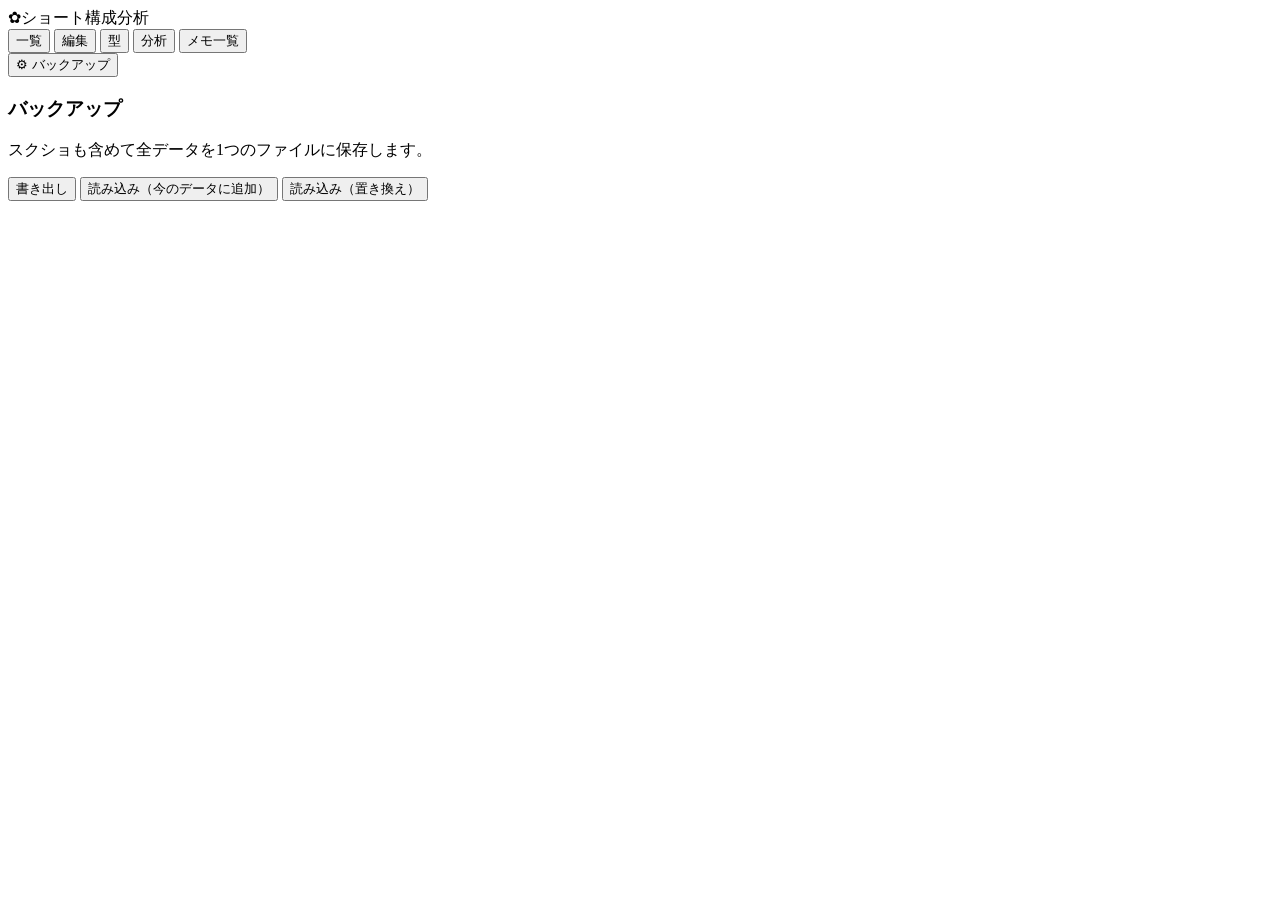
<file: src/index.html>
<!DOCTYPE html>
<html lang="ja">
<head>
<meta charset="utf-8">
<meta name="viewport" content="width=device-width, initial-scale=1">
<meta name="referrer" content="strict-origin-when-cross-origin">
<title>ショート構成分析</title>
<link rel="preconnect" href="https://fonts.googleapis.com">
<link rel="stylesheet" href="https://fonts.googleapis.com/css2?family=M+PLUS+Rounded+1c:wght@400;700;800&display=swap">
<!--CSS-->
</head>
<body>
<header class="topbar">
  <div class="brand"><span class="brand-mark">✿</span>ショート構成分析</div>
  <nav>
    <button data-tab="list" class="active">一覧</button>
    <button data-tab="edit">編集</button>
    <button data-tab="templates">型</button>
    <button data-tab="analyze">分析</button>
    <button data-tab="library">メモ一覧</button>
  </nav>
  <button id="btn-settings" class="icon-btn" title="バックアップ">⚙ バックアップ</button>
</header>

<div id="settings-panel" class="panel hidden">
  <h3>バックアップ</h3>
  <p class="hint">スクショも含めて全データを1つのファイルに保存します。</p>
  <div class="row">
    <button id="export" class="btn primary">書き出し</button>
    <button id="import-add" class="btn">読み込み（今のデータに追加）</button>
    <button id="import-replace" class="btn danger-outline">読み込み（置き換え）</button>
  </div>
  <input type="file" id="import-file" accept=".json,application/json" hidden>
</div>

<main>
  <section id="tab-list" class="tab"></section>
  <section id="tab-edit" class="tab hidden"></section>
  <section id="tab-templates" class="tab hidden"></section>
  <section id="tab-analyze" class="tab hidden"></section>
  <section id="tab-library" class="tab hidden"></section>
</main>

<div id="overlay" class="overlay hidden"></div>
<div id="toasts"></div>
<!--JS-->
</body>
</html>
</file>
